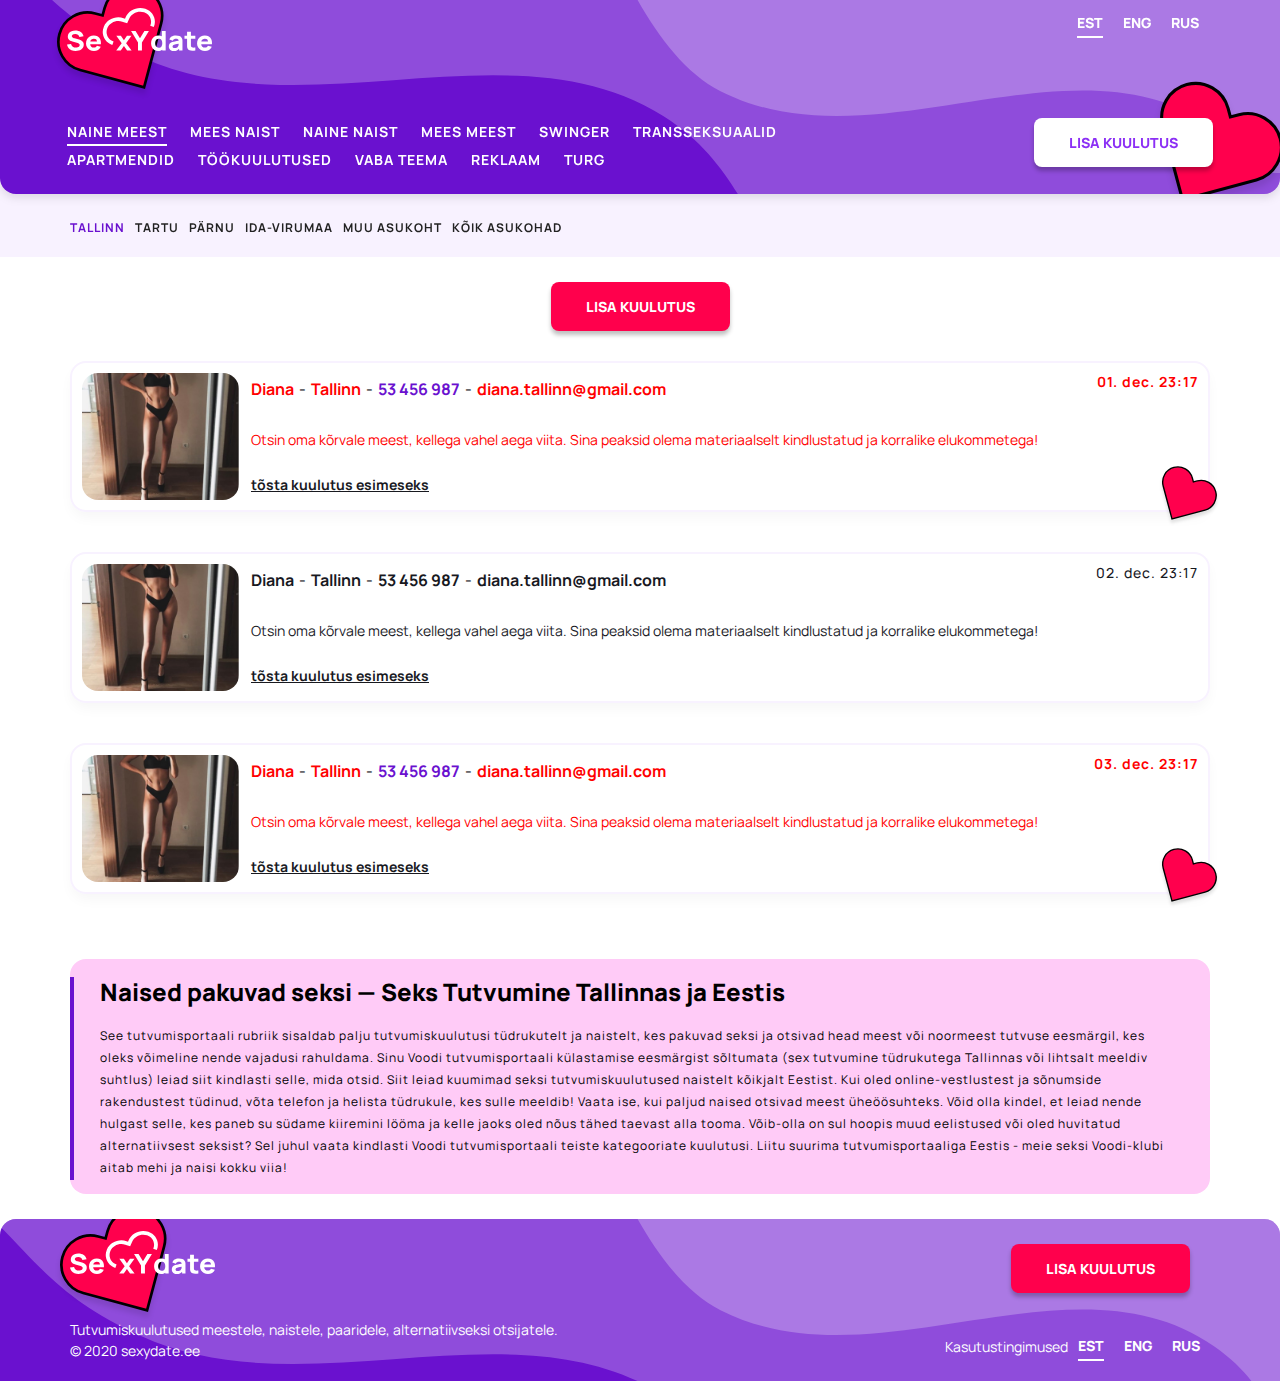
<file: preview/index.html>
<!doctype html>
<html lang="en">
<head>
	<meta charset="UTF-8">
<title>title</title>
<meta name="robots" content="noindex, nofollow">
<meta name="viewport" content="width=device-width, user-scalable=no, initial-scale=1.0, maximum-scale=1.0, minimum-scale=1.0">
<meta http-equiv="X-UA-Compatible" content="ie=edge">
<!-- Chrome, Firefox OS and Opera -->
<meta name="theme-color" content="#000">
<!-- Windows Phone -->
<meta name="msapplication-navbutton-color" content="#000">
<!-- iOS Safari -->
<meta name="apple-mobile-web-app-status-bar-style" content="#000">

<!-- build:css ../static/css/style.css -->
<link rel="stylesheet" href="../static/css/grid.css">
<link rel="stylesheet" href="../static/css/slick.css">
<link rel="stylesheet" href="../static/css/style.css">
<!-- endbuild -->



<!--<link rel="shortcut icon" href="../static/images/favicon.png"/>-->

</head>
<body>
<!--page-wrapper-->
<div class="page-wrapper">
	<header class="header" id="header">
    <div class="header-top">
        <div class="container">
            <div class="header-logo">
                <a href="index.html">
                    <svg class="icon">
                        <use xlink:href="#ic-logo-text"></use>
                    </svg>
                </a>
            </div>
            <div class="header-lang">
                <ul class="header-lang__list">
                    <li class="header-lang__item">
                        <a href="#" class="header-lang__link active">
                            est
                        </a>
                    </li>
                    <li class="header-lang__item">
                        <a href="#" class="header-lang__link">
                            eng
                        </a>
                    </li>
                    <li class="header-lang__item">
                        <a href="#" class="header-lang__link">
                            rus
                        </a>
                    </li>
                </ul>
            </div>
            <div class="header-nav">
                <ul class="header-nav__list">
                    <li class="header-nav__item">
                        <a href="#" class="header-nav__link active">
                            naine meest
                        </a>
                    </li>
                    <li class="header-nav__item">
                        <a href="#" class="header-nav__link">
                            mees naist
                        </a>
                    </li>
                    <li class="header-nav__item">
                        <a href="#" class="header-nav__link">
                            naine naist
                        </a>
                    </li>
                    <li class="header-nav__item">
                        <a href="#" class="header-nav__link">
                            mees meest
                        </a>
                    </li>
                    <li class="header-nav__item">
                        <a href="#" class="header-nav__link">
                            swinger
                        </a>
                    </li>
                    <li class="header-nav__item">
                        <a href="#" class="header-nav__link">
                            transseksuaalid
                        </a>
                    </li>
                    <li class="header-nav__item">
                        <a href="#" class="header-nav__link">
                            apartmendid
                        </a>
                    </li>
                    <li class="header-nav__item">
                        <a href="#" class="header-nav__link">
                            töökuulutused
                        </a>
                    </li>
                    <li class="header-nav__item">
                        <a href="#" class="header-nav__link">
                            vaba teema
                        </a>
                    </li>
                    <li class="header-nav__item">
                        <a href="#" class="header-nav__link">
                            reklaam
                        </a>
                    </li>
                    <li class="header-nav__item">
                        <a href="#" class="header-nav__link">
                            turg
                        </a>
                    </li>
                </ul>
            </div>
            <div class="header-btn">
                <a href="page-form.html" class="btn btn-white">Lisa kuulutus</a>
            </div>
        </div>
    </div>
    <div class="header-nav__btn">
        <button class="nav-btn" type="button">
            <svg class="icon">
                <use xlink:href="#ic-nav"></use>
            </svg>
            <svg class="icon hidden">
                <use xlink:href="#ic-close"></use>
            </svg>
        </button>
    </div>
</header>
	<!--page-content-->
	<div class="page-content">
        <div class="location-wrap">
            <div class="container">
                <div class="location-list">
                    <div class="slide location-item active">
                        <a href="#" class="location-link">
                            Tallinn
                        </a>
                    </div>
                    <div class="slide location-item">
                        <a href="#" class="location-link">
                            Tartu
                        </a>
                    </div>
                    <div class="slide location-item">
                        <a href="#" class="location-link">
                            Pärnu
                        </a>
                    </div>
                    <div class="slide location-item">
                        <a href="#" class="location-link">
                            Ida-Virumaa
                        </a>
                    </div>
                    <div class="slide location-item">
                        <a href="#" class="location-link">
                            muu asukoht
                        </a>
                    </div>
                    <div class="slide location-item">
                        <a href="#" class="location-link">
                            kõik asukohad
                        </a>
                    </div>
                </div>
            </div>
        </div>
		<div class="models-wrap">
            <div class="container">
                <div class="item-wrap__btn">
                    <a href="page-form.html" class="btn btn-red">Lisa kuulutus</a>
                </div>
                <div class="item-models item-special">
                    <div class="item-models__media">
                        <a href="#" class="btn-popup-info" data-popup="image-special">
                            <img src="../static/images/general/model-1.jpg" alt="model-1">
                        </a>
                    </div>
                    <div class="item-models__description">
                        <div class="item-models__info">
                            <ul>
                                <li>
                                    <a href="page-model.html" class="info-name">Diana</a>
                                </li>
                                <li>
                                    <a href="#" class="info-location">Tallinn</a>
                                </li>
                                <li>
                                    <a href="tel:53456987" class="info-phone">53 456 987</a>
                                </li>
                                <li>
                                    <a href="mailto:diana.tallinn@gmail.com" class="info-email">diana.tallinn@gmail.com</a>
                                </li>
                            </ul>
                            <span class="item-models__date">
                                01. dec. 23:17
                            </span>
                        </div>
                        <div class="item-models__media">
                            <a href="#" class="btn-popup-info" data-popup="image-special">
                                <img src="../static/images/general/model-1.jpg" alt="model-1">
                            </a>
                        </div>
                        <div class="item-models__text">
                            <a href="page-model.html">
                                Otsin oma kõrvale meest, kellega vahel aega viita. Sina peaksid olema materiaalselt kindlustatud ja korralike elukommetega!
                            </a>
                        </div>
                        <div class="item-models__link">
                            <a href="#" class="btn-popup" data-popup="payment-popup">
                                tõsta kuulutus esimeseks
                            </a>
                        </div>
                    </div>
                </div>
                <div class="item-models">
                    <div class="item-models__media">
                        <a href="#" class="btn-popup-info" data-popup="image-special">

                        <img src="../static/images/general/model-1.jpg" alt="model-1">
                        </a>
                    </div>
                    <div class="item-models__description">
                        <div class="item-models__info">
                            <ul>
                                <li>
                                    <a href="page-model.html" class="info-name">Diana</a>
                                </li>
                                <li>
                                    <a href="#" class="info-location">Tallinn</a>
                                </li>
                                <li>
                                    <a href="tel:53456987" class="info-phone">53 456 987</a>
                                </li>
                                <li>
                                    <a href="mailto:diana.tallinn@gmail.com" class="info-email">diana.tallinn@gmail.com</a>
                                </li>
                            </ul>
                            <span class="item-models__date">
                                02. dec. 23:17
                            </span>
                        </div>
                        <div class="item-models__media">
                            <a href="#" class="btn-popup-info" data-popup="image-special">
                                <img src="../static/images/general/model-1.jpg" alt="model-1">
                            </a>
                        </div>
                        <div class="item-models__text">
                            <a href="page-model.html">
                                Otsin oma kõrvale meest, kellega vahel aega viita. Sina peaksid olema materiaalselt kindlustatud ja korralike elukommetega!
                            </a>
                        </div>
                        <div class="item-models__link">
                            <a href="#" class="btn-popup" data-popup="payment-popup">
                                tõsta kuulutus esimeseks
                            </a>
                        </div>
                    </div>
                </div>
                <div class="item-models item-special">
                    <div class="item-models__media">
                        <img src="../static/images/general/model-1.jpg" alt="model-1">
                    </div>
                    <div class="item-models__description">
                        <div class="item-models__info">
                            <ul>
                                <li>
                                    <a href="page-model.html" class="info-name">Diana</a>
                                </li>
                                <li>
                                    <a href="#" class="info-location">Tallinn</a>
                                </li>
                                <li>
                                    <a href="tel:53456987" class="info-phone">53 456 987</a>
                                </li>
                                <li>
                                    <a href="mailto:diana.tallinn@gmail.com" class="info-email">diana.tallinn@gmail.com</a>
                                </li>
                            </ul>
                            <span class="item-models__date">
                                03. dec. 23:17
                            </span>
                        </div>
                        <div class="item-models__media">
                            <img src="../static/images/general/model-1.jpg" alt="model-1">
                        </div>
                        <div class="item-models__text">
                            <a href="page-model.html">
                                Otsin oma kõrvale meest, kellega vahel aega viita. Sina peaksid olema materiaalselt kindlustatud ja korralike elukommetega!
                            </a>
                        </div>
                        <div class="item-models__link">
                            <a href="#" class="btn-popup" data-popup="payment-popup">
                                tõsta kuulutus esimeseks
                            </a>
                        </div>
                    </div>
                </div>
            </div>
		</div>
        <div class="seo-text">
            <div class="container">
                <div class="seo-text-wrap">
                    <h1>
                        Naised pakuvad seksi — Seks Tutvumine Tallinnas ja Eestis
                    </h1>
                    <p>
                        See tutvumisportaali rubriik sisaldab palju tutvumiskuulutusi tüdrukutelt ja naistelt, kes pakuvad seksi ja otsivad head meest või noormeest tutvuse eesmärgil, kes oleks võimeline nende vajadusi rahuldama. Sinu Voodi tutvumisportaali külastamise eesmärgist sõltumata (sex tutvumine tüdrukutega Tallinnas või lihtsalt meeldiv suhtlus) leiad siit kindlasti selle, mida otsid. Siit leiad kuumimad seksi tutvumiskuulutused naistelt kõikjalt Eestist. Kui oled online-vestlustest ja sõnumside rakendustest tüdinud, võta telefon ja helista tüdrukule, kes sulle meeldib! Vaata ise, kui paljud naised otsivad meest üheöösuhteks. Võid olla kindel, et leiad nende hulgast selle, kes paneb su südame kiiremini lööma ja kelle jaoks oled nõus tähed taevast alla tooma. Võib-olla on sul hoopis muud eelistused või oled huvitatud alternatiivsest seksist? Sel juhul vaata kindlasti Voodi tutvumisportaali teiste kategooriate kuulutusi. Liitu suurima tutvumisportaaliga Eestis - meie seksi Voodi-klubi aitab mehi ja naisi kokku viia!
                    </p>
                </div>
            </div>
        </div>
	</div>
	<!--page-content-->
	<footer class="footer" id="footer">
    <div class="container">
        <div class="footer-logo">
            <a href="#">
                <svg class="icon">
                    <use xlink:href="#ic-logo-text"></use>
                </svg>
            </a>
        </div>
        <div class="footer-btn">
            <a href="page-form.html" class="btn btn-red">Lisa kuulutus</a>
        </div>
        <div class="footer-info">
            <div class="info-text">
                <p>
                    Tutvumiskuulutused meestele, naistele, paaridele, alternatiivseksi otsijatele.
                </p>
                <div class="copy-text">
                    © 2020 sexydate.ee
                </div>
            </div>
            <div class="footer-lang">
                <span class="footer-lang__title">Kasutustingimused</span>
                <ul class="header-lang__list">
                    <li class="header-lang__item">
                        <a href="#" class="header-lang__link active">
                            est
                        </a>
                    </li>
                    <li class="header-lang__item">
                        <a href="#" class="header-lang__link">
                            eng
                        </a>
                    </li>
                    <li class="header-lang__item">
                        <a href="#" class="header-lang__link">
                            rus
                        </a>
                    </li>
                </ul>
            </div>
        </div>
    </div>
</footer>
<div class="popup payment-popup" data-popup="payment-popup">
    <div class="popup-centered">
        <button class="popup-close">
            <svg class="icon">
                <use xlink:href="#ic-close"></use>
            </svg>
        </button>
        <div class="popup-title">
            Uuendamiseks saada SMS
        </div>
        <div class="popup-info">
            <span>
                Numbrile
            </span>
            <div class="popup-number">
                13036
            </div>
            <span>
                Sisuga
            </span>
            <button type="button" class="btn btn-green">
                VUP 462486
            </button>
            <span>
                SMS hind numbrile 13035 on 0,95 eurot
            </span>
            <span class="red-text">
                ja sinu kuulutus tõstetakse esimeseks!
            </span>
        </div>
        <div class="popup-payment">
            <span>
                Või tasu Paypaliga
            </span>
            <a href="#">
                <img src="../static/images/svg/paypal-button.svg" alt="paypal-button">
            </a>
            <span>
                Paypaliga makstes
                <strong>0,8 eurot</strong>
            </span>
            <hr>
            <span class="popup-payment__text">
                SMS-i sisus on kasutusel AINULT
                ladina tähestiku tähed A kuni Z, 0-9.
                SMS-i sisus ei ole suurtel ja väikestel tähtedel vahet.
                Teenus töötab ainult Eesti GSM-operaatoritega.
            </span>
        </div>
    </div>
    <div class="popup-overlay"></div>
</div>
<div class="popup" data-popup="image-special">
    <div class="popup-centered">
        <button class="popup-close">
            <svg class="icon">
                <use xlink:href="#ic-close"></use>
            </svg>
        </button>
        <div class="popup-image__info"></div>
        <div class="popup-image__slider">
            <div class="slide">
                <img src="../static/images/general/model-slider-1.jpg" alt="">
            </div>
            <div class="slide">
                <img src="../static/images/general/model-2.jpg" alt="">
            </div>
        </div>
        <div class="popup-image__text"></div>
    </div>
    <div class="popup-overlay"></div>
</div>

</div>
<!--end-page-wrapper-->
<div class="hidden">
    <?xml version="1.0" encoding="utf-8"?><svg xmlns="http://www.w3.org/2000/svg" xmlns:xlink="http://www.w3.org/1999/xlink"><symbol viewBox="0 0 720 198" id="header-bg-1" xmlns="http://www.w3.org/2000/svg"><path opacity=".25" d="M659.189 161.524C545.433 82.41 388.663 195.29 264.421 132.681c-64.644-32.576-98.485-148.023-117.313-182.14-10.317-18.696-26.07-35.521-51.657-48.607C69.864-111.153 0-105.277 0-105.277V-187h1337v510.234h-299.18s-209.799 6.543-278.076-40.328c-59.588-40.905-42.322-80.883-100.555-121.382z"/></symbol><symbol viewBox="0 0 1275 384" id="header-bg-2" xmlns="http://www.w3.org/2000/svg"><path opacity=".25" d="M723.284 187.316c-124.817-79.082-296.83 13.33-433.153-49.254-70.929-32.562-85.313-61.946-136.212-110.52-32.646-31.157-35.758-36.58-66.744-58.865C56.19-53.607 0-79.376 0-79.376v-81.689h1467V383.13h-350.06s-186.976 2.569-276.514-64.871c-54.458-41.018-53.247-90.461-117.142-130.943z"/></symbol><symbol viewBox="0 0 19 13" id="ic-arrow" xmlns="http://www.w3.org/2000/svg"><path d="M12.107 2.31a.792.792 0 011.12-1.12l4.75 4.75c.309.31.309.81 0 1.12l-4.75 4.75a.792.792 0 11-1.12-1.12l3.399-3.398H1.592a.796.796 0 01-.8-.792c0-.437.358-.792.8-.792h13.914L12.107 2.31z"/></symbol><symbol viewBox="0 0 16 28" id="ic-chevron" xmlns="http://www.w3.org/2000/svg"><path fill-rule="evenodd" clip-rule="evenodd" d="M1.17.858a1.907 1.907 0 000 2.697l10.096 10.097L1.17 23.747a1.907 1.907 0 102.698 2.698L15.313 15a1.907 1.907 0 000-2.697L3.868.858a1.907 1.907 0 00-2.698 0z"/></symbol><symbol viewBox="0 0 32 32" id="ic-close" xmlns="http://www.w3.org/2000/svg"><path d="M3 29.163L29.163 3M2.121 3l26.163 26.163"/></symbol><symbol viewBox="0 0 28 16" id="ic-down" xmlns="http://www.w3.org/2000/svg"><g clip-path="url(#fclip0)"><path fill-rule="evenodd" clip-rule="evenodd" d="M27.142 1.17a1.907 1.907 0 00-2.697 0L14.348 11.266 4.252 1.17a1.907 1.907 0 10-2.697 2.698L13 15.313a1.907 1.907 0 002.697 0L27.142 3.868a1.907 1.907 0 000-2.698z"/></g><defs><clipPath id="fclip0"><path transform="rotate(90 14 14)" d="M0 0h16v28H0z"/></clipPath></defs></symbol><symbol viewBox="0 0 120 116" id="ic-heart" xmlns="http://www.w3.org/2000/svg"><g filter="url(#gfilter0_d)" clip-rule="evenodd"><path fill-rule="evenodd" d="M44.604 10.772c11.689-3.146 23.694 3.785 26.814 15.481l1.472 5.516 5.513-1.483c11.69-3.146 23.694 3.785 26.814 15.48 3.121 11.697-3.826 23.728-15.514 26.874L41.86 85.515l-12.77-47.87c-3.121-11.696 3.825-23.728 15.514-26.873z"/><path d="M44.604 10.772c11.689-3.146 23.694 3.785 26.814 15.481l1.472 5.516 5.513-1.483c11.69-3.146 23.694 3.785 26.814 15.48 3.121 11.697-3.826 23.728-15.514 26.874L41.86 85.515l-12.77-47.87c-3.121-11.696 3.825-23.728 15.514-26.873z"/></g><defs><filter id="gfilter0_d" x=".426" y=".634" width="118.924" height="115.311" filterUnits="userSpaceOnUse" color-interpolation-filters="sRGB"><feFlood flood-opacity="0" result="BackgroundImageFix"/><feColorMatrix in="SourceAlpha" values="0 0 0 0 0 0 0 0 0 0 0 0 0 0 0 0 0 0 127 0"/><feOffset dy="4"/><feGaussianBlur stdDeviation="2"/><feColorMatrix values="0 0 0 0 0 0 0 0 0 0 0 0 0 0 0 0 0 0 0.1 0"/><feBlend in2="BackgroundImageFix" result="effect1_dropShadow"/><feBlend in="SourceGraphic" in2="effect1_dropShadow" result="shape"/></filter></defs></symbol><symbol viewBox="0 0 145 43" id="ic-logo-text" xmlns="http://www.w3.org/2000/svg"><path d="M8.56 43c1.038 0 2.044-.127 3.018-.382a8.76 8.76 0 002.635-1.145 5.863 5.863 0 001.842-1.949c.463-.79.695-1.713.695-2.767 0-.99-.194-1.808-.581-2.453a4.617 4.617 0 00-1.46-1.554 7.58 7.58 0 00-1.842-.927 21.138 21.138 0 00-1.757-.545l-3.543-.927c-.434-.11-.86-.245-1.275-.409a3.118 3.118 0 01-1.035-.64c-.274-.273-.41-.623-.41-1.05 0-.464.165-.863.495-1.2.34-.336.775-.59 1.304-.763a4.863 4.863 0 011.715-.245c.926.027 1.776.29 2.55.79.775.5 1.276 1.227 1.503 2.181l4.166-.681c-.491-1.845-1.446-3.258-2.863-4.24-1.417-.98-3.183-1.485-5.3-1.513-1.398-.009-2.673.2-3.826.628-1.152.427-2.073 1.076-2.763 1.949-.69.872-1.034 1.967-1.034 3.285 0 .936.16 1.712.481 2.33.331.61.742 1.1 1.233 1.473a6.19 6.19 0 001.516.858c.53.2.992.355 1.39.464l5.3 1.5c.793.226 1.322.513 1.586.858.265.336.397.704.397 1.104 0 .545-.194 1.004-.581 1.377-.378.372-.864.654-1.46.845a6.02 6.02 0 01-1.842.286c-1.133 0-2.144-.305-3.032-.913-.888-.61-1.474-1.477-1.758-2.604L0 36.594c.208 1.326.7 2.471 1.474 3.435.784.954 1.78 1.69 2.99 2.208 1.218.509 2.584.763 4.095.763zm18.418 0c1.474 0 2.83-.373 4.067-1.118a6.58 6.58 0 002.735-3.135l-3.854-1.063c-.586 1.236-1.644 1.854-3.175 1.854-1.048 0-1.875-.282-2.48-.845-.595-.564-.963-1.372-1.105-2.426h10.742c.16-1.782-.029-3.33-.567-4.649-.539-1.317-1.37-2.34-2.494-3.066-1.125-.727-2.49-1.09-4.096-1.09-1.511 0-2.848.33-4.01.994a7.02 7.02 0 00-2.735 2.767c-.661 1.19-.992 2.59-.992 4.198 0 1.473.336 2.781 1.006 3.926a7.306 7.306 0 002.806 2.685c1.2.645 2.584.968 4.152.968zm-.056-12.322c.925 0 1.634.223 2.125.668.5.445.822 1.168.964 2.167h-6.746c.407-1.89 1.625-2.835 3.657-2.835zM49.22 42.591h4.534l3.174-4.525 3.146 4.525h4.535l-5.498-7.442 5.356-7.279h-4.534l-3.005 4.362-3.06-4.362h-4.535l5.357 7.279-5.47 7.442zm21.8 0h3.911v-7.987l6.972-11.64h-4.506l-4.422 7.387-4.42-7.388h-4.507l6.972 11.64v7.988z"/><path fill-rule="evenodd" clip-rule="evenodd" d="M36.843 18.64c3.136-7.325 11.934-11.099 19.694-8.448l1.49.51.602-1.407C61.765 1.97 70.563-1.803 78.323.847c7.83 2.675 11.629 10.87 8.465 18.26l-3.54-1.402c2.331-5.444-.438-11.418-6.206-13.388-5.837-1.994-12.515.87-14.874 6.38l-1.989 4.646-4.923-1.682c-5.837-1.994-12.515.87-14.874 6.38-2.33 5.444.44 11.418 6.207 13.388l-1.281 3.469c-7.83-2.675-11.629-10.87-8.465-18.259z"/><path d="M91.136 43c.841 0 1.607-.109 2.296-.327a6.198 6.198 0 001.842-.927v.845h3.401V22.963h-3.882v5.398a5.853 5.853 0 00-1.588-.668 7.204 7.204 0 00-1.87-.232c-1.464 0-2.74.337-3.826 1.009-1.087.672-1.932 1.595-2.537 2.767-.595 1.163-.892 2.494-.892 3.994 0 1.472.292 2.794.878 3.966.595 1.172 1.422 2.1 2.48 2.78 1.058.682 2.29 1.023 3.698 1.023zm.624-3.299c-.831 0-1.511-.2-2.04-.6-.53-.4-.922-.935-1.177-1.608-.255-.681-.382-1.436-.382-2.262 0-.818.132-1.563.396-2.236.265-.681.671-1.222 1.22-1.622.556-.409 1.265-.613 2.125-.613 1.209 0 2.073.413 2.593 1.24.52.818.78 1.895.78 3.23 0 1.336-.265 2.418-.794 3.245-.52.817-1.427 1.226-2.721 1.226zM106.894 43c1.181 0 2.173-.173 2.976-.518.813-.354 1.559-.918 2.239-1.69v1.8h3.373v-8.997c0-.672-.029-1.281-.085-1.826a4.27 4.27 0 00-.539-1.636 4.436 4.436 0 00-2.38-2.072c-1.049-.4-2.249-.6-3.6-.6-1.842 0-3.297.382-4.364 1.145-1.068.763-1.795 1.754-2.183 2.972l3.486 1.063c.246-.673.676-1.14 1.29-1.404s1.204-.395 1.771-.395c.907 0 1.583.163 2.027.49.444.318.703.823.779 1.513-1.436.2-2.702.396-3.798.586-1.096.182-2.012.4-2.749.655-1.228.436-2.092 1.031-2.593 1.785-.501.745-.751 1.631-.751 2.658 0 .818.194 1.568.581 2.25.397.672.973 1.212 1.729 1.621.765.4 1.695.6 2.791.6zm.822-2.917c-.661 0-1.185-.14-1.573-.422-.387-.291-.581-.687-.581-1.186 0-.373.123-.69.369-.955.245-.272.652-.517 1.218-.736.435-.154.969-.295 1.602-.422.642-.136 1.61-.309 2.905-.518-.01.354-.038.745-.085 1.172a3.248 3.248 0 01-.312 1.104c-.104.21-.302.468-.595.777-.284.31-.671.586-1.162.832-.482.236-1.077.354-1.786.354zm20.633 2.508v-3.08c-.907.118-1.734.154-2.48.109-.746-.046-1.289-.328-1.63-.845-.179-.273-.278-.636-.297-1.09-.01-.464-.014-.982-.014-1.555v-5.397h4.421V27.87h-4.421v-4.089h-3.855v4.09h-2.607v2.862h2.607v5.615c0 .882.01 1.672.029 2.372.019.69.217 1.372.595 2.045.415.718 1.02 1.24 1.814 1.567.803.318 1.71.486 2.72.504 1.021.028 2.06-.054 3.118-.245zm9.666.409c1.474 0 2.83-.373 4.067-1.118a6.58 6.58 0 002.735-3.135l-3.854-1.063c-.586 1.236-1.644 1.854-3.175 1.854-1.048 0-1.875-.282-2.479-.845-.596-.564-.964-1.372-1.106-2.426h10.742c.16-1.782-.029-3.33-.567-4.649-.539-1.317-1.37-2.34-2.494-3.066-1.124-.727-2.49-1.09-4.096-1.09-1.511 0-2.848.33-4.01.994a7.018 7.018 0 00-2.735 2.767c-.661 1.19-.992 2.59-.992 4.198 0 1.473.336 2.781 1.006 3.926a7.314 7.314 0 002.806 2.685c1.2.645 2.584.968 4.152.968zm-.057-12.322c.926 0 1.635.223 2.126.668.501.445.822 1.168.964 2.167h-6.746c.407-1.89 1.625-2.835 3.656-2.835z"/></symbol><symbol viewBox="0 0 42 25" id="ic-nav" xmlns="http://www.w3.org/2000/svg"><path d="M1.5 12.5h38.049M1.5 23.5h38.049M1.5 1.5h38.049"/></symbol><symbol viewBox="0 0 63 51" id="ic-photo" xmlns="http://www.w3.org/2000/svg"><path d="M31.5 19.2a9.45 9.45 0 00-9.45 9.45 9.45 9.45 0 109.45-9.45zm25.2-9.45h-7.56c-1.04 0-2.16-.806-2.488-1.793l-1.954-5.865C44.368 1.106 43.249.3 42.21.3H20.79c-1.04 0-2.16.806-2.488 1.793l-1.954 5.865c-.33.986-1.448 1.792-2.488 1.792H6.3c-3.465 0-6.3 2.835-6.3 6.3V44.4c0 3.465 2.835 6.3 6.3 6.3h50.4c3.465 0 6.3-2.835 6.3-6.3V16.05c0-3.465-2.835-6.3-6.3-6.3zM31.5 44.4c-8.698 0-15.75-7.051-15.75-15.75 0-8.698 7.052-15.75 15.75-15.75 8.697 0 15.75 7.052 15.75 15.75 0 8.699-7.053 15.75-15.75 15.75zm22.995-23.944a2.205 2.205 0 110-4.41 2.205 2.205 0 010 4.41z"/></symbol><symbol viewBox="0 0 26 26" id="ic-plus" xmlns="http://www.w3.org/2000/svg"><path d="M2 12.634h22M13.006 2v22"/></symbol><symbol viewBox="0 0 165 31" id="line-indicator" xmlns="http://www.w3.org/2000/svg"><path d="M1 25.243s48.764 7.649 84.025 1.431c35.261-6.217 78.468-25.083 78.468-25.083"/></symbol><symbol viewBox="0 0 195 47" id="paypal-button" xmlns="http://www.w3.org/2000/svg"><g filter="url(#mfilter0_d)"><rect x="4" width="187" height="39" rx="19.5"/><path d="M55.086 25H52.18v-7.71l-2.117 4.976H48.07l-2.117-4.977V25h-2.75V13.367h3.367l2.578 5.742 2.57-5.742h3.368V25zm8.094-2.29v-1.827a46.12 46.12 0 00-1.125.125 3.679 3.679 0 00-.844.195 1.2 1.2 0 00-.563.383c-.13.167-.195.39-.195.672 0 .411.11.695.328.851.224.151.552.227.985.227.24 0 .484-.055.734-.164.25-.11.477-.263.68-.461zm0 1.36l-.508.422c-.146.125-.344.25-.594.375-.245.12-.484.211-.719.274-.229.062-.552.093-.968.093-.776 0-1.422-.26-1.938-.78-.51-.522-.766-1.178-.766-1.97 0-.65.13-1.177.391-1.578.26-.4.636-.718 1.125-.953.495-.24 1.086-.406 1.774-.5a32.07 32.07 0 012.218-.219v-.047c0-.484-.18-.817-.539-1-.354-.187-.888-.28-1.601-.28-.323 0-.7.06-1.133.179a8.505 8.505 0 00-1.266.445h-.234v-2.117c.27-.078.708-.17 1.312-.273.605-.11 1.214-.164 1.828-.164 1.51 0 2.61.252 3.297.757.693.5 1.04 1.266 1.04 2.297V25h-2.72v-.93zm14.523.93h-3.25l-2.375-3.82-.422.57V25h-2.734V12.844h2.734v6.812l2.594-3.43h3.227l-3.07 3.782L77.702 25zm4.531.242a7.79 7.79 0 01-1.836-.21c-.572-.141-1.046-.305-1.421-.493v-2.312h.226c.13.099.279.208.445.328.167.12.399.244.696.375a5.5 5.5 0 00.86.312c.322.084.671.125 1.046.125.385 0 .724-.06 1.016-.18.296-.12.445-.31.445-.57 0-.203-.068-.357-.203-.46-.136-.105-.399-.204-.79-.298a12.492 12.492 0 00-.788-.164 7.666 7.666 0 01-.844-.21c-.688-.214-1.206-.53-1.555-.946-.344-.422-.515-.974-.515-1.656 0-.39.088-.758.265-1.102a2.85 2.85 0 01.797-.93c.35-.265.779-.476 1.29-.632a5.999 5.999 0 011.741-.235c.615 0 1.18.063 1.696.188.515.12.95.265 1.304.437v2.22h-.218a4.523 4.523 0 00-.446-.29 5.58 5.58 0 00-.593-.32 4.204 4.204 0 00-.774-.258 3.692 3.692 0 00-.867-.102c-.396 0-.732.068-1.008.203-.27.136-.406.316-.406.54 0 .197.068.354.203.468.135.115.43.227.883.336.234.058.502.115.805.172.307.052.601.125.882.219.63.203 1.107.502 1.43.898.328.39.492.912.492 1.563 0 .411-.096.805-.289 1.18-.193.37-.466.682-.82.937-.375.276-.818.49-1.328.64-.506.152-1.112.227-1.82.227zm11.399-2.531v-1.828c-.464.047-.839.088-1.125.125a3.678 3.678 0 00-.844.195c-.24.084-.427.211-.562.383-.13.167-.196.39-.196.672 0 .411.11.695.328.851.224.151.553.227.985.227.24 0 .484-.055.734-.164.25-.11.477-.263.68-.461zm0 1.36l-.508.421a2.94 2.94 0 01-.594.375c-.245.12-.484.211-.719.274-.229.062-.552.093-.968.093-.776 0-1.422-.26-1.938-.78-.51-.522-.765-1.178-.765-1.97 0-.65.13-1.177.39-1.578.26-.4.636-.718 1.125-.953.495-.24 1.086-.406 1.774-.5a32.076 32.076 0 012.218-.219v-.047c0-.484-.18-.817-.539-1-.354-.187-.888-.28-1.601-.28-.323 0-.7.06-1.133.179a8.5 8.5 0 00-1.266.445h-.234v-2.117c.27-.078.708-.17 1.313-.273a10.24 10.24 0 011.828-.164c1.51 0 2.609.252 3.296.757.693.5 1.04 1.266 1.04 2.297V25h-2.72v-.93z"/><g clip-path="url(#mclip0)"><path d="M113.285 14h-3.43c-.22 0-.44.177-.484.399l-1.364 8.856c-.044.177.089.31.264.31h1.628c.219 0 .44-.177.483-.399l.353-2.39a.48.48 0 01.483-.4h1.1c2.243 0 3.563-1.106 3.914-3.277.132-.93 0-1.683-.44-2.214-.483-.575-1.362-.885-2.507-.885zm.396 3.233c-.175 1.24-1.143 1.24-2.022 1.24h-.528l.352-2.303c0-.133.132-.221.264-.221h.22c.615 0 1.187 0 1.495.354.219.177.308.487.219.93zm9.81-.044h-1.628c-.132 0-.263.088-.263.22l-.089.444-.132-.177c-.352-.531-1.143-.709-1.935-.709-1.804 0-3.343 1.374-3.651 3.322-.175.974.044 1.904.616 2.524.483.575 1.231.84 2.067.84 1.451 0 2.287-.929 2.287-.929l-.088.443c-.044.177.088.354.264.354h1.495c.22 0 .44-.176.484-.398l.879-5.669c.045-.089-.13-.265-.306-.265zm-2.243 3.188c-.176.93-.88 1.595-1.848 1.595-.483 0-.835-.134-1.099-.444s-.352-.708-.264-1.15a1.855 1.855 0 011.848-1.595c.483 0 .835.177 1.099.443.22.31.308.708.264 1.151zm10.995-3.188h-1.628a.464.464 0 00-.396.22l-2.286 3.366-.968-3.233c-.044-.22-.264-.354-.44-.354h-1.628a.287.287 0 00-.264.399l1.804 5.358-1.715 2.391c-.133.177 0 .444.219.444h1.628a.464.464 0 00.396-.222l5.498-7.97c.132-.134 0-.4-.22-.4zM137.697 14h-3.43a.515.515 0 00-.484.399l-1.364 8.813c-.044.176.089.31.264.31h1.759c.176 0 .308-.134.308-.266l.396-2.524a.48.48 0 01.484-.399h1.099c2.243 0 3.563-1.107 3.914-3.277.132-.93 0-1.684-.44-2.215-.527-.531-1.362-.841-2.506-.841zm.396 3.233c-.176 1.24-1.144 1.24-2.023 1.24h-.528l.352-2.303c0-.133.132-.221.264-.221h.22c.615 0 1.187 0 1.495.354.22.177.264.487.22.93zm9.808-.044h-1.627c-.133 0-.264.088-.264.22l-.088.444-.133-.177c-.352-.531-1.143-.709-1.935-.709-1.803 0-3.343 1.374-3.65 3.322-.176.974.044 1.904.615 2.524.484.575 1.232.84 2.067.84 1.451 0 2.288-.929 2.288-.929l-.089.443c-.044.177.089.354.264.354h1.495c.22 0 .441-.176.484-.398l.879-5.669c.002-.089-.13-.265-.306-.265zm-2.287 3.188c-.176.93-.88 1.595-1.847 1.595-.484 0-.836-.134-1.1-.444-.263-.31-.352-.708-.263-1.15a1.854 1.854 0 011.847-1.595c.483 0 .835.177 1.099.443.264.31.352.708.264 1.151zm4.223-6.156l-1.407 8.99c-.044.177.088.31.263.31h1.408c.219 0 .44-.177.483-.399l1.408-8.812c.044-.177-.088-.31-.264-.31h-1.583c-.177 0-.264.089-.308.221z"/></g></g><defs><clipPath id="mclip0"><path transform="translate(108 14)" d="M0 0h44v11.78H0z"/></clipPath><filter id="mfilter0_d" x="0" y="0" width="195" height="47" filterUnits="userSpaceOnUse" color-interpolation-filters="sRGB"><feFlood flood-opacity="0" result="BackgroundImageFix"/><feColorMatrix in="SourceAlpha" values="0 0 0 0 0 0 0 0 0 0 0 0 0 0 0 0 0 0 127 0"/><feOffset dy="4"/><feGaussianBlur stdDeviation="2"/><feColorMatrix values="0 0 0 0 0 0 0 0 0 0 0 0 0 0 0 0 0 0 0.05 0"/><feBlend in2="BackgroundImageFix" result="effect1_dropShadow"/><feBlend in="SourceGraphic" in2="effect1_dropShadow" result="shape"/></filter></defs></symbol></svg>
</div>
<!-- build:js  ../static/js/lib.js -->
<script type="text/javascript" src="../static/js/jquery.min.js"></script>
<script type="text/javascript" src="../static/js/slick.min.js"></script>
<!-- endbuild -->
<script  type="text/javascript" src="../static/js/common.js"></script>




</body>
</html>
</file>
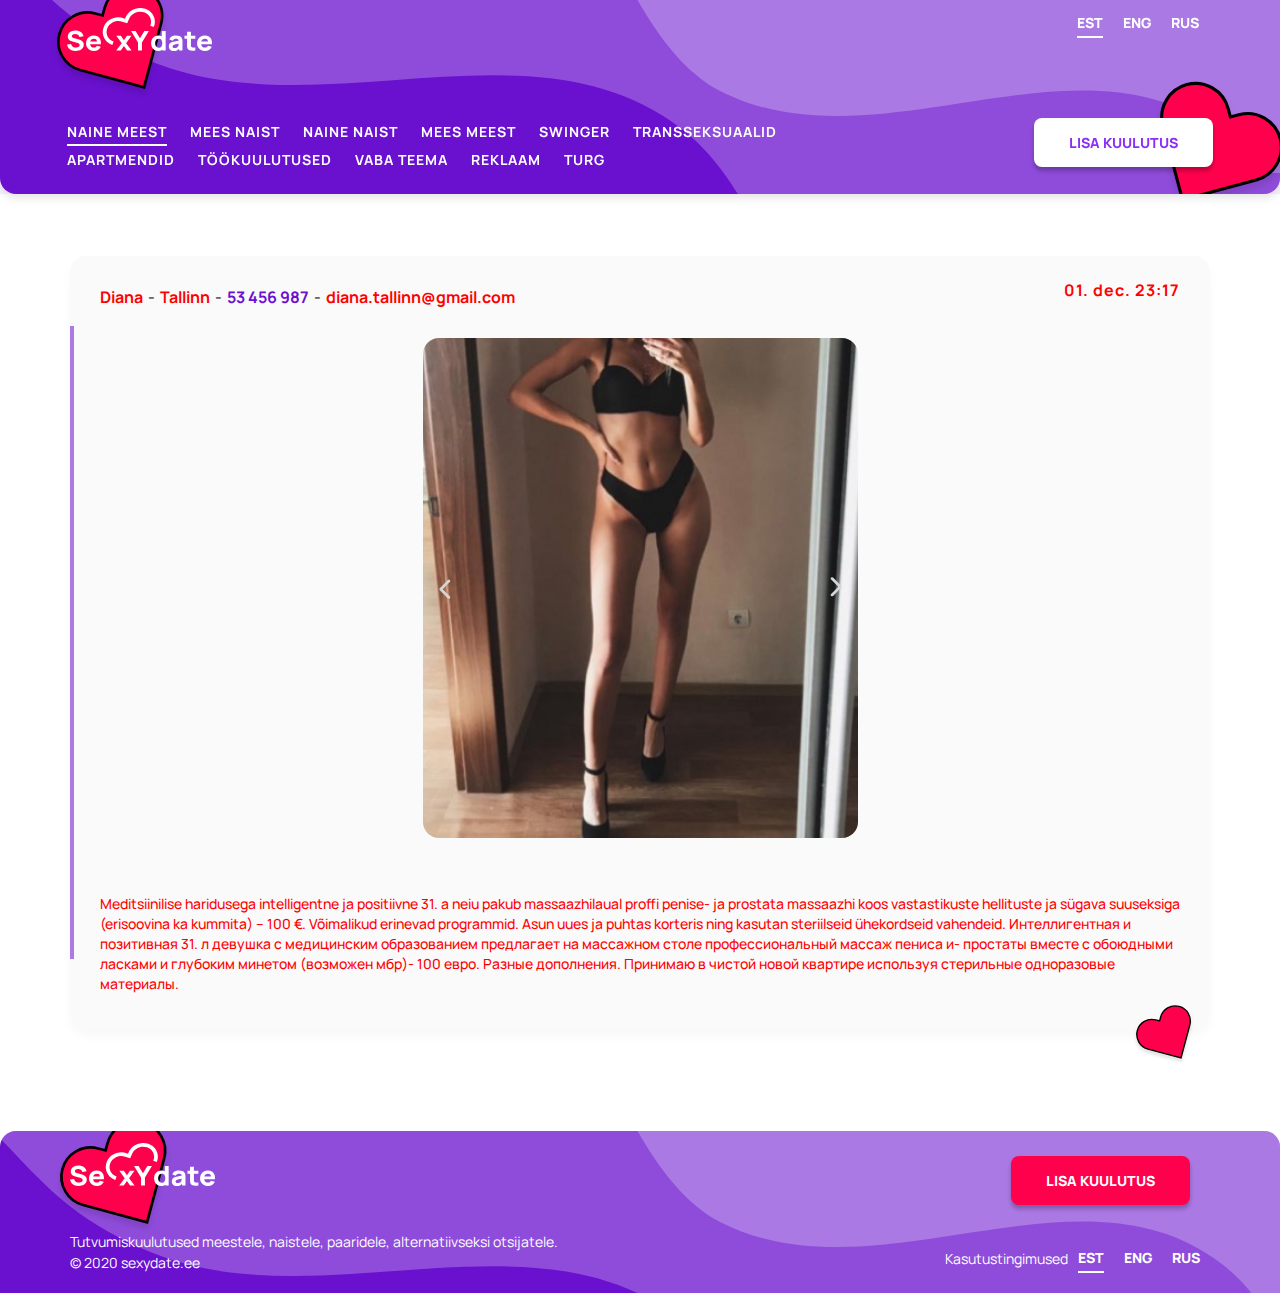
<file: preview/page-model.html>
<!doctype html>
<html lang="en" xmlns="http://www.w3.org/1999/html">
<head>
	<meta charset="UTF-8">
<title>title</title>
<meta name="robots" content="noindex, nofollow">
<meta name="viewport" content="width=device-width, user-scalable=no, initial-scale=1.0, maximum-scale=1.0, minimum-scale=1.0">
<meta http-equiv="X-UA-Compatible" content="ie=edge">
<!-- Chrome, Firefox OS and Opera -->
<meta name="theme-color" content="#000">
<!-- Windows Phone -->
<meta name="msapplication-navbutton-color" content="#000">
<!-- iOS Safari -->
<meta name="apple-mobile-web-app-status-bar-style" content="#000">

<!-- build:css ../static/css/style.css -->
<link rel="stylesheet" href="../static/css/grid.css">
<link rel="stylesheet" href="../static/css/slick.css">
<link rel="stylesheet" href="../static/css/style.css">
<!-- endbuild -->



<!--<link rel="shortcut icon" href="../static/images/favicon.png"/>-->

</head>
<body>
<!--page-wrapper-->
<div class="page-wrapper">
	<header class="header" id="header">
    <div class="header-top">
        <div class="container">
            <div class="header-logo">
                <a href="index.html">
                    <svg class="icon">
                        <use xlink:href="#ic-logo-text"></use>
                    </svg>
                </a>
            </div>
            <div class="header-lang">
                <ul class="header-lang__list">
                    <li class="header-lang__item">
                        <a href="#" class="header-lang__link active">
                            est
                        </a>
                    </li>
                    <li class="header-lang__item">
                        <a href="#" class="header-lang__link">
                            eng
                        </a>
                    </li>
                    <li class="header-lang__item">
                        <a href="#" class="header-lang__link">
                            rus
                        </a>
                    </li>
                </ul>
            </div>
            <div class="header-nav">
                <ul class="header-nav__list">
                    <li class="header-nav__item">
                        <a href="#" class="header-nav__link active">
                            naine meest
                        </a>
                    </li>
                    <li class="header-nav__item">
                        <a href="#" class="header-nav__link">
                            mees naist
                        </a>
                    </li>
                    <li class="header-nav__item">
                        <a href="#" class="header-nav__link">
                            naine naist
                        </a>
                    </li>
                    <li class="header-nav__item">
                        <a href="#" class="header-nav__link">
                            mees meest
                        </a>
                    </li>
                    <li class="header-nav__item">
                        <a href="#" class="header-nav__link">
                            swinger
                        </a>
                    </li>
                    <li class="header-nav__item">
                        <a href="#" class="header-nav__link">
                            transseksuaalid
                        </a>
                    </li>
                    <li class="header-nav__item">
                        <a href="#" class="header-nav__link">
                            apartmendid
                        </a>
                    </li>
                    <li class="header-nav__item">
                        <a href="#" class="header-nav__link">
                            töökuulutused
                        </a>
                    </li>
                    <li class="header-nav__item">
                        <a href="#" class="header-nav__link">
                            vaba teema
                        </a>
                    </li>
                    <li class="header-nav__item">
                        <a href="#" class="header-nav__link">
                            reklaam
                        </a>
                    </li>
                    <li class="header-nav__item">
                        <a href="#" class="header-nav__link">
                            turg
                        </a>
                    </li>
                </ul>
            </div>
            <div class="header-btn">
                <a href="page-form.html" class="btn btn-white">Lisa kuulutus</a>
            </div>
        </div>
    </div>
    <div class="header-nav__btn">
        <button class="nav-btn" type="button">
            <svg class="icon">
                <use xlink:href="#ic-nav"></use>
            </svg>
            <svg class="icon hidden">
                <use xlink:href="#ic-close"></use>
            </svg>
        </button>
    </div>
</header>
	<!--page-content-->
	<div class="page-content page-model">
		<div class="container">
			<div class="item-models item-special">
				<div class="item-models__description">
					<div class="item-models__info">
						<ul>
							<li>
								<a href="#" class="info-name">Diana</a>
							</li>
							<li>
								<a href="#" class="info-location">Tallinn</a>
							</li>
							<li>
								<a href="tel:53456987" class="info-phone">53 456 987</a>
							</li>
							<li>
								<a href="mailto:diana.tallinn@gmail.com" class="info-email">diana.tallinn@gmail.com</a>
							</li>
						</ul>
						<span class="item-models__date">
							01. dec. 23:17
						</span>
					</div>
					<div class="models-slider">
						<div class="slide">
							<img src="../static/images/general/model-slider-1.jpg" alt="">
						</div>
						<div class="slide">
							<img src="../static/images/general/model-2.jpg" alt="">
						</div>
					</div>
					<div class="item-models__text">
						Meditsiinilise haridusega intelligentne ja positiivne 31. a neiu pakub massaazhilaual proffi penise- ja prostata massaazhi koos vastastikuste hellituste ja sügava suuseksiga (erisoovina ka kummita) – 100 €. Võimalikud erinevad programmid. Asun uues ja puhtas korteris ning kasutan steriilseid ühekordseid vahendeid. Интеллигентная и позитивная 31. л девушка с медицинским образованием предлагает на массажном столе профессиональный массаж пениса и- простаты вместе с обоюдными ласками и глубоким минетом (возможен мбр)- 100 евро. Разные дополнения. Принимаю в чистой новой квартире используя стерильные одноразовые материалы.
					</div>
				</div>
			</div>
		</div>
	</div>
	<!--page-content-->
	<footer class="footer" id="footer">
    <div class="container">
        <div class="footer-logo">
            <a href="#">
                <svg class="icon">
                    <use xlink:href="#ic-logo-text"></use>
                </svg>
            </a>
        </div>
        <div class="footer-btn">
            <a href="page-form.html" class="btn btn-red">Lisa kuulutus</a>
        </div>
        <div class="footer-info">
            <div class="info-text">
                <p>
                    Tutvumiskuulutused meestele, naistele, paaridele, alternatiivseksi otsijatele.
                </p>
                <div class="copy-text">
                    © 2020 sexydate.ee
                </div>
            </div>
            <div class="footer-lang">
                <span class="footer-lang__title">Kasutustingimused</span>
                <ul class="header-lang__list">
                    <li class="header-lang__item">
                        <a href="#" class="header-lang__link active">
                            est
                        </a>
                    </li>
                    <li class="header-lang__item">
                        <a href="#" class="header-lang__link">
                            eng
                        </a>
                    </li>
                    <li class="header-lang__item">
                        <a href="#" class="header-lang__link">
                            rus
                        </a>
                    </li>
                </ul>
            </div>
        </div>
    </div>
</footer>
<div class="popup payment-popup" data-popup="payment-popup">
    <div class="popup-centered">
        <button class="popup-close">
            <svg class="icon">
                <use xlink:href="#ic-close"></use>
            </svg>
        </button>
        <div class="popup-title">
            Uuendamiseks saada SMS
        </div>
        <div class="popup-info">
            <span>
                Numbrile
            </span>
            <div class="popup-number">
                13036
            </div>
            <span>
                Sisuga
            </span>
            <button type="button" class="btn btn-green">
                VUP 462486
            </button>
            <span>
                SMS hind numbrile 13035 on 0,95 eurot
            </span>
            <span class="red-text">
                ja sinu kuulutus tõstetakse esimeseks!
            </span>
        </div>
        <div class="popup-payment">
            <span>
                Või tasu Paypaliga
            </span>
            <a href="#">
                <img src="../static/images/svg/paypal-button.svg" alt="paypal-button">
            </a>
            <span>
                Paypaliga makstes
                <strong>0,8 eurot</strong>
            </span>
            <hr>
            <span class="popup-payment__text">
                SMS-i sisus on kasutusel AINULT
                ladina tähestiku tähed A kuni Z, 0-9.
                SMS-i sisus ei ole suurtel ja väikestel tähtedel vahet.
                Teenus töötab ainult Eesti GSM-operaatoritega.
            </span>
        </div>
    </div>
    <div class="popup-overlay"></div>
</div>
<div class="popup" data-popup="image-special">
    <div class="popup-centered">
        <button class="popup-close">
            <svg class="icon">
                <use xlink:href="#ic-close"></use>
            </svg>
        </button>
        <div class="popup-image__info"></div>
        <div class="popup-image__slider">
            <div class="slide">
                <img src="../static/images/general/model-slider-1.jpg" alt="">
            </div>
            <div class="slide">
                <img src="../static/images/general/model-2.jpg" alt="">
            </div>
        </div>
        <div class="popup-image__text"></div>
    </div>
    <div class="popup-overlay"></div>
</div>

</div>
<!--end-page-wrapper-->
<div class="hidden">
    <?xml version="1.0" encoding="utf-8"?><svg xmlns="http://www.w3.org/2000/svg" xmlns:xlink="http://www.w3.org/1999/xlink"><symbol viewBox="0 0 720 198" id="header-bg-1" xmlns="http://www.w3.org/2000/svg"><path opacity=".25" d="M659.189 161.524C545.433 82.41 388.663 195.29 264.421 132.681c-64.644-32.576-98.485-148.023-117.313-182.14-10.317-18.696-26.07-35.521-51.657-48.607C69.864-111.153 0-105.277 0-105.277V-187h1337v510.234h-299.18s-209.799 6.543-278.076-40.328c-59.588-40.905-42.322-80.883-100.555-121.382z"/></symbol><symbol viewBox="0 0 1275 384" id="header-bg-2" xmlns="http://www.w3.org/2000/svg"><path opacity=".25" d="M723.284 187.316c-124.817-79.082-296.83 13.33-433.153-49.254-70.929-32.562-85.313-61.946-136.212-110.52-32.646-31.157-35.758-36.58-66.744-58.865C56.19-53.607 0-79.376 0-79.376v-81.689h1467V383.13h-350.06s-186.976 2.569-276.514-64.871c-54.458-41.018-53.247-90.461-117.142-130.943z"/></symbol><symbol viewBox="0 0 19 13" id="ic-arrow" xmlns="http://www.w3.org/2000/svg"><path d="M12.107 2.31a.792.792 0 011.12-1.12l4.75 4.75c.309.31.309.81 0 1.12l-4.75 4.75a.792.792 0 11-1.12-1.12l3.399-3.398H1.592a.796.796 0 01-.8-.792c0-.437.358-.792.8-.792h13.914L12.107 2.31z"/></symbol><symbol viewBox="0 0 16 28" id="ic-chevron" xmlns="http://www.w3.org/2000/svg"><path fill-rule="evenodd" clip-rule="evenodd" d="M1.17.858a1.907 1.907 0 000 2.697l10.096 10.097L1.17 23.747a1.907 1.907 0 102.698 2.698L15.313 15a1.907 1.907 0 000-2.697L3.868.858a1.907 1.907 0 00-2.698 0z"/></symbol><symbol viewBox="0 0 32 32" id="ic-close" xmlns="http://www.w3.org/2000/svg"><path d="M3 29.163L29.163 3M2.121 3l26.163 26.163"/></symbol><symbol viewBox="0 0 28 16" id="ic-down" xmlns="http://www.w3.org/2000/svg"><g clip-path="url(#fclip0)"><path fill-rule="evenodd" clip-rule="evenodd" d="M27.142 1.17a1.907 1.907 0 00-2.697 0L14.348 11.266 4.252 1.17a1.907 1.907 0 10-2.697 2.698L13 15.313a1.907 1.907 0 002.697 0L27.142 3.868a1.907 1.907 0 000-2.698z"/></g><defs><clipPath id="fclip0"><path transform="rotate(90 14 14)" d="M0 0h16v28H0z"/></clipPath></defs></symbol><symbol viewBox="0 0 120 116" id="ic-heart" xmlns="http://www.w3.org/2000/svg"><g filter="url(#gfilter0_d)" clip-rule="evenodd"><path fill-rule="evenodd" d="M44.604 10.772c11.689-3.146 23.694 3.785 26.814 15.481l1.472 5.516 5.513-1.483c11.69-3.146 23.694 3.785 26.814 15.48 3.121 11.697-3.826 23.728-15.514 26.874L41.86 85.515l-12.77-47.87c-3.121-11.696 3.825-23.728 15.514-26.873z"/><path d="M44.604 10.772c11.689-3.146 23.694 3.785 26.814 15.481l1.472 5.516 5.513-1.483c11.69-3.146 23.694 3.785 26.814 15.48 3.121 11.697-3.826 23.728-15.514 26.874L41.86 85.515l-12.77-47.87c-3.121-11.696 3.825-23.728 15.514-26.873z"/></g><defs><filter id="gfilter0_d" x=".426" y=".634" width="118.924" height="115.311" filterUnits="userSpaceOnUse" color-interpolation-filters="sRGB"><feFlood flood-opacity="0" result="BackgroundImageFix"/><feColorMatrix in="SourceAlpha" values="0 0 0 0 0 0 0 0 0 0 0 0 0 0 0 0 0 0 127 0"/><feOffset dy="4"/><feGaussianBlur stdDeviation="2"/><feColorMatrix values="0 0 0 0 0 0 0 0 0 0 0 0 0 0 0 0 0 0 0.1 0"/><feBlend in2="BackgroundImageFix" result="effect1_dropShadow"/><feBlend in="SourceGraphic" in2="effect1_dropShadow" result="shape"/></filter></defs></symbol><symbol viewBox="0 0 145 43" id="ic-logo-text" xmlns="http://www.w3.org/2000/svg"><path d="M8.56 43c1.038 0 2.044-.127 3.018-.382a8.76 8.76 0 002.635-1.145 5.863 5.863 0 001.842-1.949c.463-.79.695-1.713.695-2.767 0-.99-.194-1.808-.581-2.453a4.617 4.617 0 00-1.46-1.554 7.58 7.58 0 00-1.842-.927 21.138 21.138 0 00-1.757-.545l-3.543-.927c-.434-.11-.86-.245-1.275-.409a3.118 3.118 0 01-1.035-.64c-.274-.273-.41-.623-.41-1.05 0-.464.165-.863.495-1.2.34-.336.775-.59 1.304-.763a4.863 4.863 0 011.715-.245c.926.027 1.776.29 2.55.79.775.5 1.276 1.227 1.503 2.181l4.166-.681c-.491-1.845-1.446-3.258-2.863-4.24-1.417-.98-3.183-1.485-5.3-1.513-1.398-.009-2.673.2-3.826.628-1.152.427-2.073 1.076-2.763 1.949-.69.872-1.034 1.967-1.034 3.285 0 .936.16 1.712.481 2.33.331.61.742 1.1 1.233 1.473a6.19 6.19 0 001.516.858c.53.2.992.355 1.39.464l5.3 1.5c.793.226 1.322.513 1.586.858.265.336.397.704.397 1.104 0 .545-.194 1.004-.581 1.377-.378.372-.864.654-1.46.845a6.02 6.02 0 01-1.842.286c-1.133 0-2.144-.305-3.032-.913-.888-.61-1.474-1.477-1.758-2.604L0 36.594c.208 1.326.7 2.471 1.474 3.435.784.954 1.78 1.69 2.99 2.208 1.218.509 2.584.763 4.095.763zm18.418 0c1.474 0 2.83-.373 4.067-1.118a6.58 6.58 0 002.735-3.135l-3.854-1.063c-.586 1.236-1.644 1.854-3.175 1.854-1.048 0-1.875-.282-2.48-.845-.595-.564-.963-1.372-1.105-2.426h10.742c.16-1.782-.029-3.33-.567-4.649-.539-1.317-1.37-2.34-2.494-3.066-1.125-.727-2.49-1.09-4.096-1.09-1.511 0-2.848.33-4.01.994a7.02 7.02 0 00-2.735 2.767c-.661 1.19-.992 2.59-.992 4.198 0 1.473.336 2.781 1.006 3.926a7.306 7.306 0 002.806 2.685c1.2.645 2.584.968 4.152.968zm-.056-12.322c.925 0 1.634.223 2.125.668.5.445.822 1.168.964 2.167h-6.746c.407-1.89 1.625-2.835 3.657-2.835zM49.22 42.591h4.534l3.174-4.525 3.146 4.525h4.535l-5.498-7.442 5.356-7.279h-4.534l-3.005 4.362-3.06-4.362h-4.535l5.357 7.279-5.47 7.442zm21.8 0h3.911v-7.987l6.972-11.64h-4.506l-4.422 7.387-4.42-7.388h-4.507l6.972 11.64v7.988z"/><path fill-rule="evenodd" clip-rule="evenodd" d="M36.843 18.64c3.136-7.325 11.934-11.099 19.694-8.448l1.49.51.602-1.407C61.765 1.97 70.563-1.803 78.323.847c7.83 2.675 11.629 10.87 8.465 18.26l-3.54-1.402c2.331-5.444-.438-11.418-6.206-13.388-5.837-1.994-12.515.87-14.874 6.38l-1.989 4.646-4.923-1.682c-5.837-1.994-12.515.87-14.874 6.38-2.33 5.444.44 11.418 6.207 13.388l-1.281 3.469c-7.83-2.675-11.629-10.87-8.465-18.259z"/><path d="M91.136 43c.841 0 1.607-.109 2.296-.327a6.198 6.198 0 001.842-.927v.845h3.401V22.963h-3.882v5.398a5.853 5.853 0 00-1.588-.668 7.204 7.204 0 00-1.87-.232c-1.464 0-2.74.337-3.826 1.009-1.087.672-1.932 1.595-2.537 2.767-.595 1.163-.892 2.494-.892 3.994 0 1.472.292 2.794.878 3.966.595 1.172 1.422 2.1 2.48 2.78 1.058.682 2.29 1.023 3.698 1.023zm.624-3.299c-.831 0-1.511-.2-2.04-.6-.53-.4-.922-.935-1.177-1.608-.255-.681-.382-1.436-.382-2.262 0-.818.132-1.563.396-2.236.265-.681.671-1.222 1.22-1.622.556-.409 1.265-.613 2.125-.613 1.209 0 2.073.413 2.593 1.24.52.818.78 1.895.78 3.23 0 1.336-.265 2.418-.794 3.245-.52.817-1.427 1.226-2.721 1.226zM106.894 43c1.181 0 2.173-.173 2.976-.518.813-.354 1.559-.918 2.239-1.69v1.8h3.373v-8.997c0-.672-.029-1.281-.085-1.826a4.27 4.27 0 00-.539-1.636 4.436 4.436 0 00-2.38-2.072c-1.049-.4-2.249-.6-3.6-.6-1.842 0-3.297.382-4.364 1.145-1.068.763-1.795 1.754-2.183 2.972l3.486 1.063c.246-.673.676-1.14 1.29-1.404s1.204-.395 1.771-.395c.907 0 1.583.163 2.027.49.444.318.703.823.779 1.513-1.436.2-2.702.396-3.798.586-1.096.182-2.012.4-2.749.655-1.228.436-2.092 1.031-2.593 1.785-.501.745-.751 1.631-.751 2.658 0 .818.194 1.568.581 2.25.397.672.973 1.212 1.729 1.621.765.4 1.695.6 2.791.6zm.822-2.917c-.661 0-1.185-.14-1.573-.422-.387-.291-.581-.687-.581-1.186 0-.373.123-.69.369-.955.245-.272.652-.517 1.218-.736.435-.154.969-.295 1.602-.422.642-.136 1.61-.309 2.905-.518-.01.354-.038.745-.085 1.172a3.248 3.248 0 01-.312 1.104c-.104.21-.302.468-.595.777-.284.31-.671.586-1.162.832-.482.236-1.077.354-1.786.354zm20.633 2.508v-3.08c-.907.118-1.734.154-2.48.109-.746-.046-1.289-.328-1.63-.845-.179-.273-.278-.636-.297-1.09-.01-.464-.014-.982-.014-1.555v-5.397h4.421V27.87h-4.421v-4.089h-3.855v4.09h-2.607v2.862h2.607v5.615c0 .882.01 1.672.029 2.372.019.69.217 1.372.595 2.045.415.718 1.02 1.24 1.814 1.567.803.318 1.71.486 2.72.504 1.021.028 2.06-.054 3.118-.245zm9.666.409c1.474 0 2.83-.373 4.067-1.118a6.58 6.58 0 002.735-3.135l-3.854-1.063c-.586 1.236-1.644 1.854-3.175 1.854-1.048 0-1.875-.282-2.479-.845-.596-.564-.964-1.372-1.106-2.426h10.742c.16-1.782-.029-3.33-.567-4.649-.539-1.317-1.37-2.34-2.494-3.066-1.124-.727-2.49-1.09-4.096-1.09-1.511 0-2.848.33-4.01.994a7.018 7.018 0 00-2.735 2.767c-.661 1.19-.992 2.59-.992 4.198 0 1.473.336 2.781 1.006 3.926a7.314 7.314 0 002.806 2.685c1.2.645 2.584.968 4.152.968zm-.057-12.322c.926 0 1.635.223 2.126.668.501.445.822 1.168.964 2.167h-6.746c.407-1.89 1.625-2.835 3.656-2.835z"/></symbol><symbol viewBox="0 0 42 25" id="ic-nav" xmlns="http://www.w3.org/2000/svg"><path d="M1.5 12.5h38.049M1.5 23.5h38.049M1.5 1.5h38.049"/></symbol><symbol viewBox="0 0 63 51" id="ic-photo" xmlns="http://www.w3.org/2000/svg"><path d="M31.5 19.2a9.45 9.45 0 00-9.45 9.45 9.45 9.45 0 109.45-9.45zm25.2-9.45h-7.56c-1.04 0-2.16-.806-2.488-1.793l-1.954-5.865C44.368 1.106 43.249.3 42.21.3H20.79c-1.04 0-2.16.806-2.488 1.793l-1.954 5.865c-.33.986-1.448 1.792-2.488 1.792H6.3c-3.465 0-6.3 2.835-6.3 6.3V44.4c0 3.465 2.835 6.3 6.3 6.3h50.4c3.465 0 6.3-2.835 6.3-6.3V16.05c0-3.465-2.835-6.3-6.3-6.3zM31.5 44.4c-8.698 0-15.75-7.051-15.75-15.75 0-8.698 7.052-15.75 15.75-15.75 8.697 0 15.75 7.052 15.75 15.75 0 8.699-7.053 15.75-15.75 15.75zm22.995-23.944a2.205 2.205 0 110-4.41 2.205 2.205 0 010 4.41z"/></symbol><symbol viewBox="0 0 26 26" id="ic-plus" xmlns="http://www.w3.org/2000/svg"><path d="M2 12.634h22M13.006 2v22"/></symbol><symbol viewBox="0 0 165 31" id="line-indicator" xmlns="http://www.w3.org/2000/svg"><path d="M1 25.243s48.764 7.649 84.025 1.431c35.261-6.217 78.468-25.083 78.468-25.083"/></symbol><symbol viewBox="0 0 195 47" id="paypal-button" xmlns="http://www.w3.org/2000/svg"><g filter="url(#mfilter0_d)"><rect x="4" width="187" height="39" rx="19.5"/><path d="M55.086 25H52.18v-7.71l-2.117 4.976H48.07l-2.117-4.977V25h-2.75V13.367h3.367l2.578 5.742 2.57-5.742h3.368V25zm8.094-2.29v-1.827a46.12 46.12 0 00-1.125.125 3.679 3.679 0 00-.844.195 1.2 1.2 0 00-.563.383c-.13.167-.195.39-.195.672 0 .411.11.695.328.851.224.151.552.227.985.227.24 0 .484-.055.734-.164.25-.11.477-.263.68-.461zm0 1.36l-.508.422c-.146.125-.344.25-.594.375-.245.12-.484.211-.719.274-.229.062-.552.093-.968.093-.776 0-1.422-.26-1.938-.78-.51-.522-.766-1.178-.766-1.97 0-.65.13-1.177.391-1.578.26-.4.636-.718 1.125-.953.495-.24 1.086-.406 1.774-.5a32.07 32.07 0 012.218-.219v-.047c0-.484-.18-.817-.539-1-.354-.187-.888-.28-1.601-.28-.323 0-.7.06-1.133.179a8.505 8.505 0 00-1.266.445h-.234v-2.117c.27-.078.708-.17 1.312-.273.605-.11 1.214-.164 1.828-.164 1.51 0 2.61.252 3.297.757.693.5 1.04 1.266 1.04 2.297V25h-2.72v-.93zm14.523.93h-3.25l-2.375-3.82-.422.57V25h-2.734V12.844h2.734v6.812l2.594-3.43h3.227l-3.07 3.782L77.702 25zm4.531.242a7.79 7.79 0 01-1.836-.21c-.572-.141-1.046-.305-1.421-.493v-2.312h.226c.13.099.279.208.445.328.167.12.399.244.696.375a5.5 5.5 0 00.86.312c.322.084.671.125 1.046.125.385 0 .724-.06 1.016-.18.296-.12.445-.31.445-.57 0-.203-.068-.357-.203-.46-.136-.105-.399-.204-.79-.298a12.492 12.492 0 00-.788-.164 7.666 7.666 0 01-.844-.21c-.688-.214-1.206-.53-1.555-.946-.344-.422-.515-.974-.515-1.656 0-.39.088-.758.265-1.102a2.85 2.85 0 01.797-.93c.35-.265.779-.476 1.29-.632a5.999 5.999 0 011.741-.235c.615 0 1.18.063 1.696.188.515.12.95.265 1.304.437v2.22h-.218a4.523 4.523 0 00-.446-.29 5.58 5.58 0 00-.593-.32 4.204 4.204 0 00-.774-.258 3.692 3.692 0 00-.867-.102c-.396 0-.732.068-1.008.203-.27.136-.406.316-.406.54 0 .197.068.354.203.468.135.115.43.227.883.336.234.058.502.115.805.172.307.052.601.125.882.219.63.203 1.107.502 1.43.898.328.39.492.912.492 1.563 0 .411-.096.805-.289 1.18-.193.37-.466.682-.82.937-.375.276-.818.49-1.328.64-.506.152-1.112.227-1.82.227zm11.399-2.531v-1.828c-.464.047-.839.088-1.125.125a3.678 3.678 0 00-.844.195c-.24.084-.427.211-.562.383-.13.167-.196.39-.196.672 0 .411.11.695.328.851.224.151.553.227.985.227.24 0 .484-.055.734-.164.25-.11.477-.263.68-.461zm0 1.36l-.508.421a2.94 2.94 0 01-.594.375c-.245.12-.484.211-.719.274-.229.062-.552.093-.968.093-.776 0-1.422-.26-1.938-.78-.51-.522-.765-1.178-.765-1.97 0-.65.13-1.177.39-1.578.26-.4.636-.718 1.125-.953.495-.24 1.086-.406 1.774-.5a32.076 32.076 0 012.218-.219v-.047c0-.484-.18-.817-.539-1-.354-.187-.888-.28-1.601-.28-.323 0-.7.06-1.133.179a8.5 8.5 0 00-1.266.445h-.234v-2.117c.27-.078.708-.17 1.313-.273a10.24 10.24 0 011.828-.164c1.51 0 2.609.252 3.296.757.693.5 1.04 1.266 1.04 2.297V25h-2.72v-.93z"/><g clip-path="url(#mclip0)"><path d="M113.285 14h-3.43c-.22 0-.44.177-.484.399l-1.364 8.856c-.044.177.089.31.264.31h1.628c.219 0 .44-.177.483-.399l.353-2.39a.48.48 0 01.483-.4h1.1c2.243 0 3.563-1.106 3.914-3.277.132-.93 0-1.683-.44-2.214-.483-.575-1.362-.885-2.507-.885zm.396 3.233c-.175 1.24-1.143 1.24-2.022 1.24h-.528l.352-2.303c0-.133.132-.221.264-.221h.22c.615 0 1.187 0 1.495.354.219.177.308.487.219.93zm9.81-.044h-1.628c-.132 0-.263.088-.263.22l-.089.444-.132-.177c-.352-.531-1.143-.709-1.935-.709-1.804 0-3.343 1.374-3.651 3.322-.175.974.044 1.904.616 2.524.483.575 1.231.84 2.067.84 1.451 0 2.287-.929 2.287-.929l-.088.443c-.044.177.088.354.264.354h1.495c.22 0 .44-.176.484-.398l.879-5.669c.045-.089-.13-.265-.306-.265zm-2.243 3.188c-.176.93-.88 1.595-1.848 1.595-.483 0-.835-.134-1.099-.444s-.352-.708-.264-1.15a1.855 1.855 0 011.848-1.595c.483 0 .835.177 1.099.443.22.31.308.708.264 1.151zm10.995-3.188h-1.628a.464.464 0 00-.396.22l-2.286 3.366-.968-3.233c-.044-.22-.264-.354-.44-.354h-1.628a.287.287 0 00-.264.399l1.804 5.358-1.715 2.391c-.133.177 0 .444.219.444h1.628a.464.464 0 00.396-.222l5.498-7.97c.132-.134 0-.4-.22-.4zM137.697 14h-3.43a.515.515 0 00-.484.399l-1.364 8.813c-.044.176.089.31.264.31h1.759c.176 0 .308-.134.308-.266l.396-2.524a.48.48 0 01.484-.399h1.099c2.243 0 3.563-1.107 3.914-3.277.132-.93 0-1.684-.44-2.215-.527-.531-1.362-.841-2.506-.841zm.396 3.233c-.176 1.24-1.144 1.24-2.023 1.24h-.528l.352-2.303c0-.133.132-.221.264-.221h.22c.615 0 1.187 0 1.495.354.22.177.264.487.22.93zm9.808-.044h-1.627c-.133 0-.264.088-.264.22l-.088.444-.133-.177c-.352-.531-1.143-.709-1.935-.709-1.803 0-3.343 1.374-3.65 3.322-.176.974.044 1.904.615 2.524.484.575 1.232.84 2.067.84 1.451 0 2.288-.929 2.288-.929l-.089.443c-.044.177.089.354.264.354h1.495c.22 0 .441-.176.484-.398l.879-5.669c.002-.089-.13-.265-.306-.265zm-2.287 3.188c-.176.93-.88 1.595-1.847 1.595-.484 0-.836-.134-1.1-.444-.263-.31-.352-.708-.263-1.15a1.854 1.854 0 011.847-1.595c.483 0 .835.177 1.099.443.264.31.352.708.264 1.151zm4.223-6.156l-1.407 8.99c-.044.177.088.31.263.31h1.408c.219 0 .44-.177.483-.399l1.408-8.812c.044-.177-.088-.31-.264-.31h-1.583c-.177 0-.264.089-.308.221z"/></g></g><defs><clipPath id="mclip0"><path transform="translate(108 14)" d="M0 0h44v11.78H0z"/></clipPath><filter id="mfilter0_d" x="0" y="0" width="195" height="47" filterUnits="userSpaceOnUse" color-interpolation-filters="sRGB"><feFlood flood-opacity="0" result="BackgroundImageFix"/><feColorMatrix in="SourceAlpha" values="0 0 0 0 0 0 0 0 0 0 0 0 0 0 0 0 0 0 127 0"/><feOffset dy="4"/><feGaussianBlur stdDeviation="2"/><feColorMatrix values="0 0 0 0 0 0 0 0 0 0 0 0 0 0 0 0 0 0 0.05 0"/><feBlend in2="BackgroundImageFix" result="effect1_dropShadow"/><feBlend in="SourceGraphic" in2="effect1_dropShadow" result="shape"/></filter></defs></symbol></svg>
</div>
<!-- build:js  ../static/js/lib.js -->
<script type="text/javascript" src="../static/js/jquery.min.js"></script>
<script type="text/javascript" src="../static/js/slick.min.js"></script>
<!-- endbuild -->
<script  type="text/javascript" src="../static/js/common.js"></script>




</body>
</html>
</file>
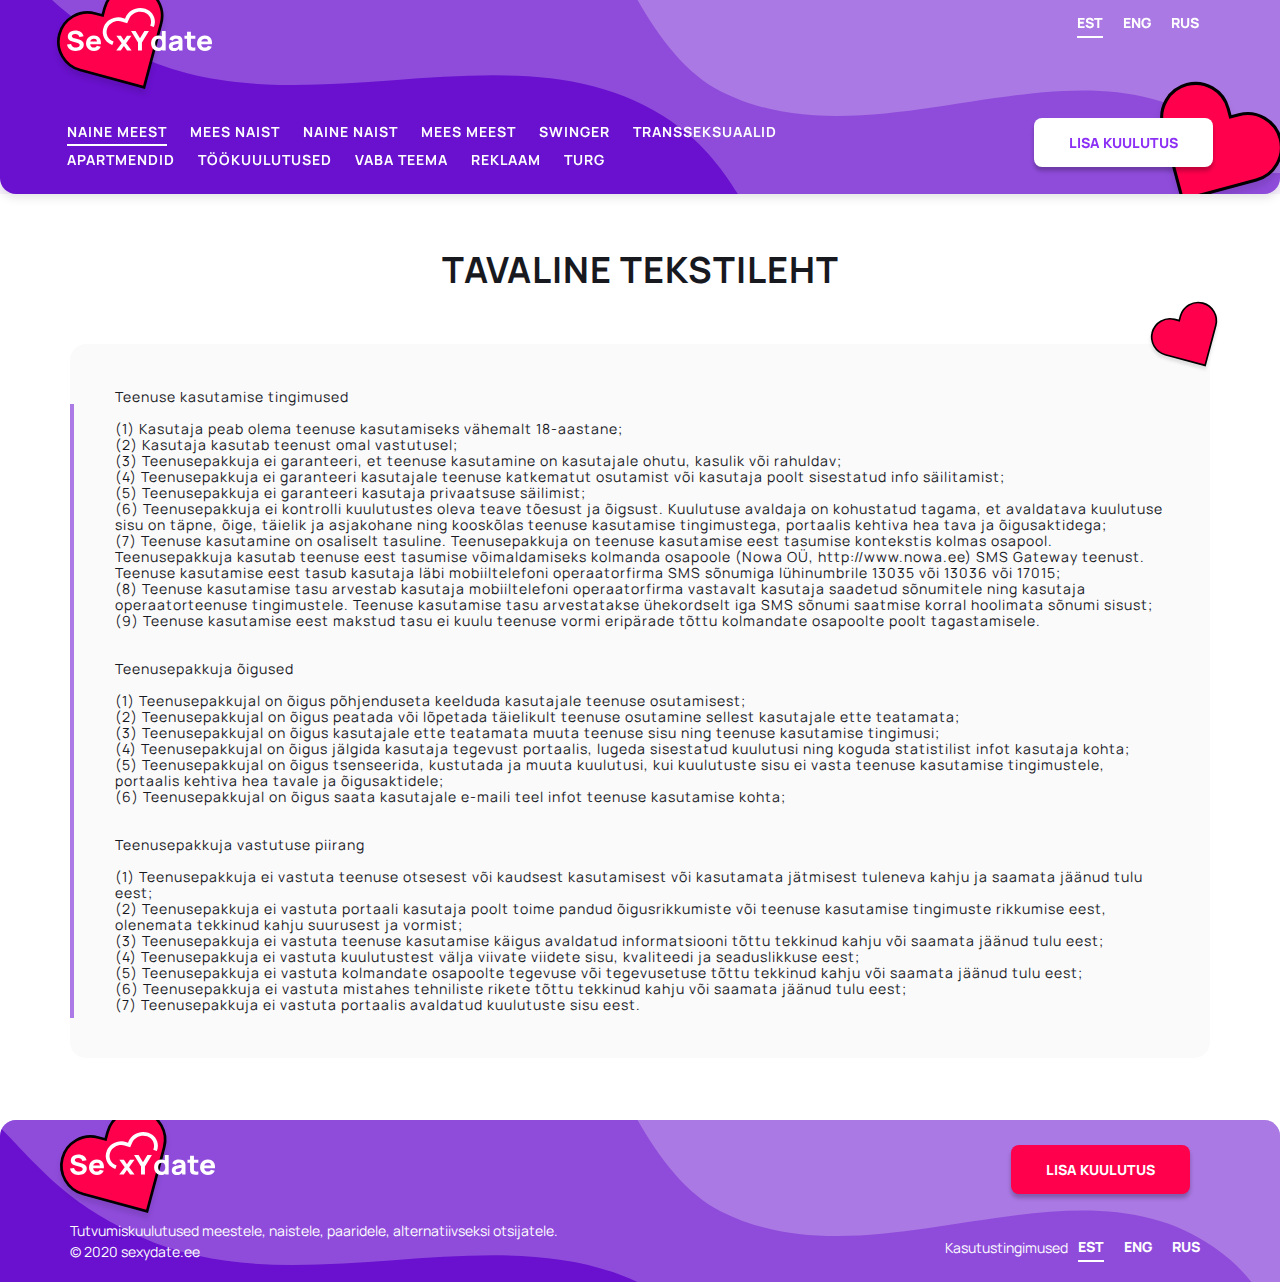
<file: preview/page-text.html>
<!doctype html>
<html lang="en" xmlns="http://www.w3.org/1999/html">
<head>
	<meta charset="UTF-8">
<title>title</title>
<meta name="robots" content="noindex, nofollow">
<meta name="viewport" content="width=device-width, user-scalable=no, initial-scale=1.0, maximum-scale=1.0, minimum-scale=1.0">
<meta http-equiv="X-UA-Compatible" content="ie=edge">
<!-- Chrome, Firefox OS and Opera -->
<meta name="theme-color" content="#000">
<!-- Windows Phone -->
<meta name="msapplication-navbutton-color" content="#000">
<!-- iOS Safari -->
<meta name="apple-mobile-web-app-status-bar-style" content="#000">

<!-- build:css ../static/css/style.css -->
<link rel="stylesheet" href="../static/css/grid.css">
<link rel="stylesheet" href="../static/css/slick.css">
<link rel="stylesheet" href="../static/css/style.css">
<!-- endbuild -->



<!--<link rel="shortcut icon" href="../static/images/favicon.png"/>-->

</head>
<body>
<!--page-wrapper-->
<div class="page-wrapper">
	<header class="header" id="header">
    <div class="header-top">
        <div class="container">
            <div class="header-logo">
                <a href="index.html">
                    <svg class="icon">
                        <use xlink:href="#ic-logo-text"></use>
                    </svg>
                </a>
            </div>
            <div class="header-lang">
                <ul class="header-lang__list">
                    <li class="header-lang__item">
                        <a href="#" class="header-lang__link active">
                            est
                        </a>
                    </li>
                    <li class="header-lang__item">
                        <a href="#" class="header-lang__link">
                            eng
                        </a>
                    </li>
                    <li class="header-lang__item">
                        <a href="#" class="header-lang__link">
                            rus
                        </a>
                    </li>
                </ul>
            </div>
            <div class="header-nav">
                <ul class="header-nav__list">
                    <li class="header-nav__item">
                        <a href="#" class="header-nav__link active">
                            naine meest
                        </a>
                    </li>
                    <li class="header-nav__item">
                        <a href="#" class="header-nav__link">
                            mees naist
                        </a>
                    </li>
                    <li class="header-nav__item">
                        <a href="#" class="header-nav__link">
                            naine naist
                        </a>
                    </li>
                    <li class="header-nav__item">
                        <a href="#" class="header-nav__link">
                            mees meest
                        </a>
                    </li>
                    <li class="header-nav__item">
                        <a href="#" class="header-nav__link">
                            swinger
                        </a>
                    </li>
                    <li class="header-nav__item">
                        <a href="#" class="header-nav__link">
                            transseksuaalid
                        </a>
                    </li>
                    <li class="header-nav__item">
                        <a href="#" class="header-nav__link">
                            apartmendid
                        </a>
                    </li>
                    <li class="header-nav__item">
                        <a href="#" class="header-nav__link">
                            töökuulutused
                        </a>
                    </li>
                    <li class="header-nav__item">
                        <a href="#" class="header-nav__link">
                            vaba teema
                        </a>
                    </li>
                    <li class="header-nav__item">
                        <a href="#" class="header-nav__link">
                            reklaam
                        </a>
                    </li>
                    <li class="header-nav__item">
                        <a href="#" class="header-nav__link">
                            turg
                        </a>
                    </li>
                </ul>
            </div>
            <div class="header-btn">
                <a href="page-form.html" class="btn btn-white">Lisa kuulutus</a>
            </div>
        </div>
    </div>
    <div class="header-nav__btn">
        <button class="nav-btn" type="button">
            <svg class="icon">
                <use xlink:href="#ic-nav"></use>
            </svg>
            <svg class="icon hidden">
                <use xlink:href="#ic-close"></use>
            </svg>
        </button>
    </div>
</header>
	<!--page-content-->
	<div class="page-content page-text">
		<div class="container">
			<div class="title-page">
				Tavaline tekstileht
			</div>
			<div class="block-text">
				<p>
					Teenuse kasutamise tingimused
				</p>
				<br>
				<ul>
					<li>
						(1) Kasutaja peab olema teenuse kasutamiseks vähemalt 18-aastane;
					</li>
					<li>
						(2) Kasutaja kasutab teenust omal vastutusel;
					</li>
					<li>
						(3) Teenusepakkuja ei garanteeri, et teenuse kasutamine on kasutajale ohutu, kasulik või rahuldav;
					</li>
					<li>
						(4) Teenusepakkuja ei garanteeri kasutajale teenuse katkematut osutamist või kasutaja poolt sisestatud info säilitamist;
					</li>
					<li>
						(5) Teenusepakkuja ei garanteeri kasutaja privaatsuse säilimist;
					</li>
					<li>
						(6) Teenusepakkuja ei kontrolli kuulutustes oleva teave tõesust ja õigsust. Kuulutuse avaldaja on kohustatud tagama, et avaldatava kuulutuse sisu on täpne, õige, täielik ja asjakohane ning kooskõlas teenuse kasutamise tingimustega, portaalis kehtiva hea tava ja õigusaktidega;
					</li>
					<li>
						(7) Teenuse kasutamine on osaliselt tasuline. Teenusepakkuja on teenuse kasutamise eest tasumise kontekstis kolmas osapool. Teenusepakkuja kasutab teenuse eest tasumise võimaldamiseks kolmanda osapoole (Nowa OÜ, http://www.nowa.ee) SMS Gateway teenust. Teenuse kasutamise eest tasub kasutaja läbi mobiiltelefoni operaatorfirma SMS sõnumiga lühinumbrile 13035 või 13036 või 17015;
					</li>
					<li>
						(8) Teenuse kasutamise tasu arvestab kasutaja mobiiltelefoni operaatorfirma vastavalt kasutaja saadetud sõnumitele ning kasutaja operaatorteenuse tingimustele. Teenuse kasutamise tasu arvestatakse ühekordselt iga SMS sõnumi saatmise korral hoolimata sõnumi sisust;
					</li>
					<li>
						(9) Teenuse kasutamise eest makstud tasu ei kuulu teenuse vormi eripärade tõttu kolmandate osapoolte poolt tagastamisele.
					</li>
				</ul>
				<br>
				<br>
				<p>
					Teenusepakkuja õigused
				</p>
				<br>
				<ul>
					<li>
						(1) Teenusepakkujal on õigus põhjenduseta keelduda kasutajale teenuse osutamisest;
					</li>
					<li>
						(2) Teenusepakkujal on õigus peatada või lõpetada täielikult teenuse osutamine sellest kasutajale ette teatamata;
					</li>
					<li>
						(3) Teenusepakkujal on õigus kasutajale ette teatamata muuta teenuse sisu ning teenuse kasutamise tingimusi;
					</li>
					<li>
						(4) Teenusepakkujal on õigus jälgida kasutaja tegevust portaalis, lugeda sisestatud kuulutusi ning koguda statistilist infot kasutaja kohta;
					</li>
					<li>
						(5) Teenusepakkujal on õigus tsenseerida, kustutada ja muuta kuulutusi, kui kuulutuste sisu ei vasta teenuse kasutamise tingimustele, portaalis kehtiva hea tavale ja õigusaktidele;
					</li>
					<li>
						(6) Teenusepakkujal on õigus saata kasutajale e-maili teel infot teenuse kasutamise kohta;
					</li>
				</ul>
				<br>
				<br>
				<p>
					Teenusepakkuja vastutuse piirang
				</p>
				<br>
				<ul>
					<li>
						(1) Teenusepakkuja ei vastuta teenuse otsesest või kaudsest kasutamisest või kasutamata jätmisest tuleneva kahju ja saamata jäänud tulu eest;
					</li>
					<li>
						(2) Teenusepakkuja ei vastuta portaali kasutaja poolt toime pandud õigusrikkumiste või teenuse kasutamise tingimuste rikkumise eest, olenemata tekkinud kahju suurusest ja vormist;
					</li>
					<li>
						(3) Teenusepakkuja ei vastuta teenuse kasutamise käigus avaldatud informatsiooni tõttu tekkinud kahju või saamata jäänud tulu eest;
					</li>
					<li>
						(4) Teenusepakkuja ei vastuta kuulutustest välja viivate viidete sisu, kvaliteedi ja seaduslikkuse eest;
					</li>
					<li>
						(5) Teenusepakkuja ei vastuta kolmandate osapoolte tegevuse või tegevusetuse tõttu tekkinud kahju või saamata jäänud tulu eest;
					</li>
					<li>
						(6) Teenusepakkuja ei vastuta mistahes tehniliste rikete tõttu tekkinud kahju või saamata jäänud tulu eest;
					</li>
					<li>
						(7) Teenusepakkuja ei vastuta portaalis avaldatud kuulutuste sisu eest.
					</li>
				</ul>
			</div>
		</div>
	</div>
	<!--page-content-->
	<footer class="footer" id="footer">
    <div class="container">
        <div class="footer-logo">
            <a href="#">
                <svg class="icon">
                    <use xlink:href="#ic-logo-text"></use>
                </svg>
            </a>
        </div>
        <div class="footer-btn">
            <a href="page-form.html" class="btn btn-red">Lisa kuulutus</a>
        </div>
        <div class="footer-info">
            <div class="info-text">
                <p>
                    Tutvumiskuulutused meestele, naistele, paaridele, alternatiivseksi otsijatele.
                </p>
                <div class="copy-text">
                    © 2020 sexydate.ee
                </div>
            </div>
            <div class="footer-lang">
                <span class="footer-lang__title">Kasutustingimused</span>
                <ul class="header-lang__list">
                    <li class="header-lang__item">
                        <a href="#" class="header-lang__link active">
                            est
                        </a>
                    </li>
                    <li class="header-lang__item">
                        <a href="#" class="header-lang__link">
                            eng
                        </a>
                    </li>
                    <li class="header-lang__item">
                        <a href="#" class="header-lang__link">
                            rus
                        </a>
                    </li>
                </ul>
            </div>
        </div>
    </div>
</footer>
<div class="popup payment-popup" data-popup="payment-popup">
    <div class="popup-centered">
        <button class="popup-close">
            <svg class="icon">
                <use xlink:href="#ic-close"></use>
            </svg>
        </button>
        <div class="popup-title">
            Uuendamiseks saada SMS
        </div>
        <div class="popup-info">
            <span>
                Numbrile
            </span>
            <div class="popup-number">
                13036
            </div>
            <span>
                Sisuga
            </span>
            <button type="button" class="btn btn-green">
                VUP 462486
            </button>
            <span>
                SMS hind numbrile 13035 on 0,95 eurot
            </span>
            <span class="red-text">
                ja sinu kuulutus tõstetakse esimeseks!
            </span>
        </div>
        <div class="popup-payment">
            <span>
                Või tasu Paypaliga
            </span>
            <a href="#">
                <img src="../static/images/svg/paypal-button.svg" alt="paypal-button">
            </a>
            <span>
                Paypaliga makstes
                <strong>0,8 eurot</strong>
            </span>
            <hr>
            <span class="popup-payment__text">
                SMS-i sisus on kasutusel AINULT
                ladina tähestiku tähed A kuni Z, 0-9.
                SMS-i sisus ei ole suurtel ja väikestel tähtedel vahet.
                Teenus töötab ainult Eesti GSM-operaatoritega.
            </span>
        </div>
    </div>
    <div class="popup-overlay"></div>
</div>
<div class="popup" data-popup="image-special">
    <div class="popup-centered">
        <button class="popup-close">
            <svg class="icon">
                <use xlink:href="#ic-close"></use>
            </svg>
        </button>
        <div class="popup-image__info"></div>
        <div class="popup-image__slider">
            <div class="slide">
                <img src="../static/images/general/model-slider-1.jpg" alt="">
            </div>
            <div class="slide">
                <img src="../static/images/general/model-2.jpg" alt="">
            </div>
        </div>
        <div class="popup-image__text"></div>
    </div>
    <div class="popup-overlay"></div>
</div>

</div>
<!--end-page-wrapper-->
<div class="hidden">
    <?xml version="1.0" encoding="utf-8"?><svg xmlns="http://www.w3.org/2000/svg" xmlns:xlink="http://www.w3.org/1999/xlink"><symbol viewBox="0 0 720 198" id="header-bg-1" xmlns="http://www.w3.org/2000/svg"><path opacity=".25" d="M659.189 161.524C545.433 82.41 388.663 195.29 264.421 132.681c-64.644-32.576-98.485-148.023-117.313-182.14-10.317-18.696-26.07-35.521-51.657-48.607C69.864-111.153 0-105.277 0-105.277V-187h1337v510.234h-299.18s-209.799 6.543-278.076-40.328c-59.588-40.905-42.322-80.883-100.555-121.382z"/></symbol><symbol viewBox="0 0 1275 384" id="header-bg-2" xmlns="http://www.w3.org/2000/svg"><path opacity=".25" d="M723.284 187.316c-124.817-79.082-296.83 13.33-433.153-49.254-70.929-32.562-85.313-61.946-136.212-110.52-32.646-31.157-35.758-36.58-66.744-58.865C56.19-53.607 0-79.376 0-79.376v-81.689h1467V383.13h-350.06s-186.976 2.569-276.514-64.871c-54.458-41.018-53.247-90.461-117.142-130.943z"/></symbol><symbol viewBox="0 0 19 13" id="ic-arrow" xmlns="http://www.w3.org/2000/svg"><path d="M12.107 2.31a.792.792 0 011.12-1.12l4.75 4.75c.309.31.309.81 0 1.12l-4.75 4.75a.792.792 0 11-1.12-1.12l3.399-3.398H1.592a.796.796 0 01-.8-.792c0-.437.358-.792.8-.792h13.914L12.107 2.31z"/></symbol><symbol viewBox="0 0 16 28" id="ic-chevron" xmlns="http://www.w3.org/2000/svg"><path fill-rule="evenodd" clip-rule="evenodd" d="M1.17.858a1.907 1.907 0 000 2.697l10.096 10.097L1.17 23.747a1.907 1.907 0 102.698 2.698L15.313 15a1.907 1.907 0 000-2.697L3.868.858a1.907 1.907 0 00-2.698 0z"/></symbol><symbol viewBox="0 0 32 32" id="ic-close" xmlns="http://www.w3.org/2000/svg"><path d="M3 29.163L29.163 3M2.121 3l26.163 26.163"/></symbol><symbol viewBox="0 0 28 16" id="ic-down" xmlns="http://www.w3.org/2000/svg"><g clip-path="url(#fclip0)"><path fill-rule="evenodd" clip-rule="evenodd" d="M27.142 1.17a1.907 1.907 0 00-2.697 0L14.348 11.266 4.252 1.17a1.907 1.907 0 10-2.697 2.698L13 15.313a1.907 1.907 0 002.697 0L27.142 3.868a1.907 1.907 0 000-2.698z"/></g><defs><clipPath id="fclip0"><path transform="rotate(90 14 14)" d="M0 0h16v28H0z"/></clipPath></defs></symbol><symbol viewBox="0 0 120 116" id="ic-heart" xmlns="http://www.w3.org/2000/svg"><g filter="url(#gfilter0_d)" clip-rule="evenodd"><path fill-rule="evenodd" d="M44.604 10.772c11.689-3.146 23.694 3.785 26.814 15.481l1.472 5.516 5.513-1.483c11.69-3.146 23.694 3.785 26.814 15.48 3.121 11.697-3.826 23.728-15.514 26.874L41.86 85.515l-12.77-47.87c-3.121-11.696 3.825-23.728 15.514-26.873z"/><path d="M44.604 10.772c11.689-3.146 23.694 3.785 26.814 15.481l1.472 5.516 5.513-1.483c11.69-3.146 23.694 3.785 26.814 15.48 3.121 11.697-3.826 23.728-15.514 26.874L41.86 85.515l-12.77-47.87c-3.121-11.696 3.825-23.728 15.514-26.873z"/></g><defs><filter id="gfilter0_d" x=".426" y=".634" width="118.924" height="115.311" filterUnits="userSpaceOnUse" color-interpolation-filters="sRGB"><feFlood flood-opacity="0" result="BackgroundImageFix"/><feColorMatrix in="SourceAlpha" values="0 0 0 0 0 0 0 0 0 0 0 0 0 0 0 0 0 0 127 0"/><feOffset dy="4"/><feGaussianBlur stdDeviation="2"/><feColorMatrix values="0 0 0 0 0 0 0 0 0 0 0 0 0 0 0 0 0 0 0.1 0"/><feBlend in2="BackgroundImageFix" result="effect1_dropShadow"/><feBlend in="SourceGraphic" in2="effect1_dropShadow" result="shape"/></filter></defs></symbol><symbol viewBox="0 0 145 43" id="ic-logo-text" xmlns="http://www.w3.org/2000/svg"><path d="M8.56 43c1.038 0 2.044-.127 3.018-.382a8.76 8.76 0 002.635-1.145 5.863 5.863 0 001.842-1.949c.463-.79.695-1.713.695-2.767 0-.99-.194-1.808-.581-2.453a4.617 4.617 0 00-1.46-1.554 7.58 7.58 0 00-1.842-.927 21.138 21.138 0 00-1.757-.545l-3.543-.927c-.434-.11-.86-.245-1.275-.409a3.118 3.118 0 01-1.035-.64c-.274-.273-.41-.623-.41-1.05 0-.464.165-.863.495-1.2.34-.336.775-.59 1.304-.763a4.863 4.863 0 011.715-.245c.926.027 1.776.29 2.55.79.775.5 1.276 1.227 1.503 2.181l4.166-.681c-.491-1.845-1.446-3.258-2.863-4.24-1.417-.98-3.183-1.485-5.3-1.513-1.398-.009-2.673.2-3.826.628-1.152.427-2.073 1.076-2.763 1.949-.69.872-1.034 1.967-1.034 3.285 0 .936.16 1.712.481 2.33.331.61.742 1.1 1.233 1.473a6.19 6.19 0 001.516.858c.53.2.992.355 1.39.464l5.3 1.5c.793.226 1.322.513 1.586.858.265.336.397.704.397 1.104 0 .545-.194 1.004-.581 1.377-.378.372-.864.654-1.46.845a6.02 6.02 0 01-1.842.286c-1.133 0-2.144-.305-3.032-.913-.888-.61-1.474-1.477-1.758-2.604L0 36.594c.208 1.326.7 2.471 1.474 3.435.784.954 1.78 1.69 2.99 2.208 1.218.509 2.584.763 4.095.763zm18.418 0c1.474 0 2.83-.373 4.067-1.118a6.58 6.58 0 002.735-3.135l-3.854-1.063c-.586 1.236-1.644 1.854-3.175 1.854-1.048 0-1.875-.282-2.48-.845-.595-.564-.963-1.372-1.105-2.426h10.742c.16-1.782-.029-3.33-.567-4.649-.539-1.317-1.37-2.34-2.494-3.066-1.125-.727-2.49-1.09-4.096-1.09-1.511 0-2.848.33-4.01.994a7.02 7.02 0 00-2.735 2.767c-.661 1.19-.992 2.59-.992 4.198 0 1.473.336 2.781 1.006 3.926a7.306 7.306 0 002.806 2.685c1.2.645 2.584.968 4.152.968zm-.056-12.322c.925 0 1.634.223 2.125.668.5.445.822 1.168.964 2.167h-6.746c.407-1.89 1.625-2.835 3.657-2.835zM49.22 42.591h4.534l3.174-4.525 3.146 4.525h4.535l-5.498-7.442 5.356-7.279h-4.534l-3.005 4.362-3.06-4.362h-4.535l5.357 7.279-5.47 7.442zm21.8 0h3.911v-7.987l6.972-11.64h-4.506l-4.422 7.387-4.42-7.388h-4.507l6.972 11.64v7.988z"/><path fill-rule="evenodd" clip-rule="evenodd" d="M36.843 18.64c3.136-7.325 11.934-11.099 19.694-8.448l1.49.51.602-1.407C61.765 1.97 70.563-1.803 78.323.847c7.83 2.675 11.629 10.87 8.465 18.26l-3.54-1.402c2.331-5.444-.438-11.418-6.206-13.388-5.837-1.994-12.515.87-14.874 6.38l-1.989 4.646-4.923-1.682c-5.837-1.994-12.515.87-14.874 6.38-2.33 5.444.44 11.418 6.207 13.388l-1.281 3.469c-7.83-2.675-11.629-10.87-8.465-18.259z"/><path d="M91.136 43c.841 0 1.607-.109 2.296-.327a6.198 6.198 0 001.842-.927v.845h3.401V22.963h-3.882v5.398a5.853 5.853 0 00-1.588-.668 7.204 7.204 0 00-1.87-.232c-1.464 0-2.74.337-3.826 1.009-1.087.672-1.932 1.595-2.537 2.767-.595 1.163-.892 2.494-.892 3.994 0 1.472.292 2.794.878 3.966.595 1.172 1.422 2.1 2.48 2.78 1.058.682 2.29 1.023 3.698 1.023zm.624-3.299c-.831 0-1.511-.2-2.04-.6-.53-.4-.922-.935-1.177-1.608-.255-.681-.382-1.436-.382-2.262 0-.818.132-1.563.396-2.236.265-.681.671-1.222 1.22-1.622.556-.409 1.265-.613 2.125-.613 1.209 0 2.073.413 2.593 1.24.52.818.78 1.895.78 3.23 0 1.336-.265 2.418-.794 3.245-.52.817-1.427 1.226-2.721 1.226zM106.894 43c1.181 0 2.173-.173 2.976-.518.813-.354 1.559-.918 2.239-1.69v1.8h3.373v-8.997c0-.672-.029-1.281-.085-1.826a4.27 4.27 0 00-.539-1.636 4.436 4.436 0 00-2.38-2.072c-1.049-.4-2.249-.6-3.6-.6-1.842 0-3.297.382-4.364 1.145-1.068.763-1.795 1.754-2.183 2.972l3.486 1.063c.246-.673.676-1.14 1.29-1.404s1.204-.395 1.771-.395c.907 0 1.583.163 2.027.49.444.318.703.823.779 1.513-1.436.2-2.702.396-3.798.586-1.096.182-2.012.4-2.749.655-1.228.436-2.092 1.031-2.593 1.785-.501.745-.751 1.631-.751 2.658 0 .818.194 1.568.581 2.25.397.672.973 1.212 1.729 1.621.765.4 1.695.6 2.791.6zm.822-2.917c-.661 0-1.185-.14-1.573-.422-.387-.291-.581-.687-.581-1.186 0-.373.123-.69.369-.955.245-.272.652-.517 1.218-.736.435-.154.969-.295 1.602-.422.642-.136 1.61-.309 2.905-.518-.01.354-.038.745-.085 1.172a3.248 3.248 0 01-.312 1.104c-.104.21-.302.468-.595.777-.284.31-.671.586-1.162.832-.482.236-1.077.354-1.786.354zm20.633 2.508v-3.08c-.907.118-1.734.154-2.48.109-.746-.046-1.289-.328-1.63-.845-.179-.273-.278-.636-.297-1.09-.01-.464-.014-.982-.014-1.555v-5.397h4.421V27.87h-4.421v-4.089h-3.855v4.09h-2.607v2.862h2.607v5.615c0 .882.01 1.672.029 2.372.019.69.217 1.372.595 2.045.415.718 1.02 1.24 1.814 1.567.803.318 1.71.486 2.72.504 1.021.028 2.06-.054 3.118-.245zm9.666.409c1.474 0 2.83-.373 4.067-1.118a6.58 6.58 0 002.735-3.135l-3.854-1.063c-.586 1.236-1.644 1.854-3.175 1.854-1.048 0-1.875-.282-2.479-.845-.596-.564-.964-1.372-1.106-2.426h10.742c.16-1.782-.029-3.33-.567-4.649-.539-1.317-1.37-2.34-2.494-3.066-1.124-.727-2.49-1.09-4.096-1.09-1.511 0-2.848.33-4.01.994a7.018 7.018 0 00-2.735 2.767c-.661 1.19-.992 2.59-.992 4.198 0 1.473.336 2.781 1.006 3.926a7.314 7.314 0 002.806 2.685c1.2.645 2.584.968 4.152.968zm-.057-12.322c.926 0 1.635.223 2.126.668.501.445.822 1.168.964 2.167h-6.746c.407-1.89 1.625-2.835 3.656-2.835z"/></symbol><symbol viewBox="0 0 42 25" id="ic-nav" xmlns="http://www.w3.org/2000/svg"><path d="M1.5 12.5h38.049M1.5 23.5h38.049M1.5 1.5h38.049"/></symbol><symbol viewBox="0 0 63 51" id="ic-photo" xmlns="http://www.w3.org/2000/svg"><path d="M31.5 19.2a9.45 9.45 0 00-9.45 9.45 9.45 9.45 0 109.45-9.45zm25.2-9.45h-7.56c-1.04 0-2.16-.806-2.488-1.793l-1.954-5.865C44.368 1.106 43.249.3 42.21.3H20.79c-1.04 0-2.16.806-2.488 1.793l-1.954 5.865c-.33.986-1.448 1.792-2.488 1.792H6.3c-3.465 0-6.3 2.835-6.3 6.3V44.4c0 3.465 2.835 6.3 6.3 6.3h50.4c3.465 0 6.3-2.835 6.3-6.3V16.05c0-3.465-2.835-6.3-6.3-6.3zM31.5 44.4c-8.698 0-15.75-7.051-15.75-15.75 0-8.698 7.052-15.75 15.75-15.75 8.697 0 15.75 7.052 15.75 15.75 0 8.699-7.053 15.75-15.75 15.75zm22.995-23.944a2.205 2.205 0 110-4.41 2.205 2.205 0 010 4.41z"/></symbol><symbol viewBox="0 0 26 26" id="ic-plus" xmlns="http://www.w3.org/2000/svg"><path d="M2 12.634h22M13.006 2v22"/></symbol><symbol viewBox="0 0 165 31" id="line-indicator" xmlns="http://www.w3.org/2000/svg"><path d="M1 25.243s48.764 7.649 84.025 1.431c35.261-6.217 78.468-25.083 78.468-25.083"/></symbol><symbol viewBox="0 0 195 47" id="paypal-button" xmlns="http://www.w3.org/2000/svg"><g filter="url(#mfilter0_d)"><rect x="4" width="187" height="39" rx="19.5"/><path d="M55.086 25H52.18v-7.71l-2.117 4.976H48.07l-2.117-4.977V25h-2.75V13.367h3.367l2.578 5.742 2.57-5.742h3.368V25zm8.094-2.29v-1.827a46.12 46.12 0 00-1.125.125 3.679 3.679 0 00-.844.195 1.2 1.2 0 00-.563.383c-.13.167-.195.39-.195.672 0 .411.11.695.328.851.224.151.552.227.985.227.24 0 .484-.055.734-.164.25-.11.477-.263.68-.461zm0 1.36l-.508.422c-.146.125-.344.25-.594.375-.245.12-.484.211-.719.274-.229.062-.552.093-.968.093-.776 0-1.422-.26-1.938-.78-.51-.522-.766-1.178-.766-1.97 0-.65.13-1.177.391-1.578.26-.4.636-.718 1.125-.953.495-.24 1.086-.406 1.774-.5a32.07 32.07 0 012.218-.219v-.047c0-.484-.18-.817-.539-1-.354-.187-.888-.28-1.601-.28-.323 0-.7.06-1.133.179a8.505 8.505 0 00-1.266.445h-.234v-2.117c.27-.078.708-.17 1.312-.273.605-.11 1.214-.164 1.828-.164 1.51 0 2.61.252 3.297.757.693.5 1.04 1.266 1.04 2.297V25h-2.72v-.93zm14.523.93h-3.25l-2.375-3.82-.422.57V25h-2.734V12.844h2.734v6.812l2.594-3.43h3.227l-3.07 3.782L77.702 25zm4.531.242a7.79 7.79 0 01-1.836-.21c-.572-.141-1.046-.305-1.421-.493v-2.312h.226c.13.099.279.208.445.328.167.12.399.244.696.375a5.5 5.5 0 00.86.312c.322.084.671.125 1.046.125.385 0 .724-.06 1.016-.18.296-.12.445-.31.445-.57 0-.203-.068-.357-.203-.46-.136-.105-.399-.204-.79-.298a12.492 12.492 0 00-.788-.164 7.666 7.666 0 01-.844-.21c-.688-.214-1.206-.53-1.555-.946-.344-.422-.515-.974-.515-1.656 0-.39.088-.758.265-1.102a2.85 2.85 0 01.797-.93c.35-.265.779-.476 1.29-.632a5.999 5.999 0 011.741-.235c.615 0 1.18.063 1.696.188.515.12.95.265 1.304.437v2.22h-.218a4.523 4.523 0 00-.446-.29 5.58 5.58 0 00-.593-.32 4.204 4.204 0 00-.774-.258 3.692 3.692 0 00-.867-.102c-.396 0-.732.068-1.008.203-.27.136-.406.316-.406.54 0 .197.068.354.203.468.135.115.43.227.883.336.234.058.502.115.805.172.307.052.601.125.882.219.63.203 1.107.502 1.43.898.328.39.492.912.492 1.563 0 .411-.096.805-.289 1.18-.193.37-.466.682-.82.937-.375.276-.818.49-1.328.64-.506.152-1.112.227-1.82.227zm11.399-2.531v-1.828c-.464.047-.839.088-1.125.125a3.678 3.678 0 00-.844.195c-.24.084-.427.211-.562.383-.13.167-.196.39-.196.672 0 .411.11.695.328.851.224.151.553.227.985.227.24 0 .484-.055.734-.164.25-.11.477-.263.68-.461zm0 1.36l-.508.421a2.94 2.94 0 01-.594.375c-.245.12-.484.211-.719.274-.229.062-.552.093-.968.093-.776 0-1.422-.26-1.938-.78-.51-.522-.765-1.178-.765-1.97 0-.65.13-1.177.39-1.578.26-.4.636-.718 1.125-.953.495-.24 1.086-.406 1.774-.5a32.076 32.076 0 012.218-.219v-.047c0-.484-.18-.817-.539-1-.354-.187-.888-.28-1.601-.28-.323 0-.7.06-1.133.179a8.5 8.5 0 00-1.266.445h-.234v-2.117c.27-.078.708-.17 1.313-.273a10.24 10.24 0 011.828-.164c1.51 0 2.609.252 3.296.757.693.5 1.04 1.266 1.04 2.297V25h-2.72v-.93z"/><g clip-path="url(#mclip0)"><path d="M113.285 14h-3.43c-.22 0-.44.177-.484.399l-1.364 8.856c-.044.177.089.31.264.31h1.628c.219 0 .44-.177.483-.399l.353-2.39a.48.48 0 01.483-.4h1.1c2.243 0 3.563-1.106 3.914-3.277.132-.93 0-1.683-.44-2.214-.483-.575-1.362-.885-2.507-.885zm.396 3.233c-.175 1.24-1.143 1.24-2.022 1.24h-.528l.352-2.303c0-.133.132-.221.264-.221h.22c.615 0 1.187 0 1.495.354.219.177.308.487.219.93zm9.81-.044h-1.628c-.132 0-.263.088-.263.22l-.089.444-.132-.177c-.352-.531-1.143-.709-1.935-.709-1.804 0-3.343 1.374-3.651 3.322-.175.974.044 1.904.616 2.524.483.575 1.231.84 2.067.84 1.451 0 2.287-.929 2.287-.929l-.088.443c-.044.177.088.354.264.354h1.495c.22 0 .44-.176.484-.398l.879-5.669c.045-.089-.13-.265-.306-.265zm-2.243 3.188c-.176.93-.88 1.595-1.848 1.595-.483 0-.835-.134-1.099-.444s-.352-.708-.264-1.15a1.855 1.855 0 011.848-1.595c.483 0 .835.177 1.099.443.22.31.308.708.264 1.151zm10.995-3.188h-1.628a.464.464 0 00-.396.22l-2.286 3.366-.968-3.233c-.044-.22-.264-.354-.44-.354h-1.628a.287.287 0 00-.264.399l1.804 5.358-1.715 2.391c-.133.177 0 .444.219.444h1.628a.464.464 0 00.396-.222l5.498-7.97c.132-.134 0-.4-.22-.4zM137.697 14h-3.43a.515.515 0 00-.484.399l-1.364 8.813c-.044.176.089.31.264.31h1.759c.176 0 .308-.134.308-.266l.396-2.524a.48.48 0 01.484-.399h1.099c2.243 0 3.563-1.107 3.914-3.277.132-.93 0-1.684-.44-2.215-.527-.531-1.362-.841-2.506-.841zm.396 3.233c-.176 1.24-1.144 1.24-2.023 1.24h-.528l.352-2.303c0-.133.132-.221.264-.221h.22c.615 0 1.187 0 1.495.354.22.177.264.487.22.93zm9.808-.044h-1.627c-.133 0-.264.088-.264.22l-.088.444-.133-.177c-.352-.531-1.143-.709-1.935-.709-1.803 0-3.343 1.374-3.65 3.322-.176.974.044 1.904.615 2.524.484.575 1.232.84 2.067.84 1.451 0 2.288-.929 2.288-.929l-.089.443c-.044.177.089.354.264.354h1.495c.22 0 .441-.176.484-.398l.879-5.669c.002-.089-.13-.265-.306-.265zm-2.287 3.188c-.176.93-.88 1.595-1.847 1.595-.484 0-.836-.134-1.1-.444-.263-.31-.352-.708-.263-1.15a1.854 1.854 0 011.847-1.595c.483 0 .835.177 1.099.443.264.31.352.708.264 1.151zm4.223-6.156l-1.407 8.99c-.044.177.088.31.263.31h1.408c.219 0 .44-.177.483-.399l1.408-8.812c.044-.177-.088-.31-.264-.31h-1.583c-.177 0-.264.089-.308.221z"/></g></g><defs><clipPath id="mclip0"><path transform="translate(108 14)" d="M0 0h44v11.78H0z"/></clipPath><filter id="mfilter0_d" x="0" y="0" width="195" height="47" filterUnits="userSpaceOnUse" color-interpolation-filters="sRGB"><feFlood flood-opacity="0" result="BackgroundImageFix"/><feColorMatrix in="SourceAlpha" values="0 0 0 0 0 0 0 0 0 0 0 0 0 0 0 0 0 0 127 0"/><feOffset dy="4"/><feGaussianBlur stdDeviation="2"/><feColorMatrix values="0 0 0 0 0 0 0 0 0 0 0 0 0 0 0 0 0 0 0.05 0"/><feBlend in2="BackgroundImageFix" result="effect1_dropShadow"/><feBlend in="SourceGraphic" in2="effect1_dropShadow" result="shape"/></filter></defs></symbol></svg>
</div>
<!-- build:js  ../static/js/lib.js -->
<script type="text/javascript" src="../static/js/jquery.min.js"></script>
<script type="text/javascript" src="../static/js/slick.min.js"></script>
<!-- endbuild -->
<script  type="text/javascript" src="../static/js/common.js"></script>




</body>
</html>
</file>
<file: static/css/grid.css>
@-ms-viewport{width:device-width}html{box-sizing:border-box;-ms-overflow-style:scrollbar}*,::after,::before{box-sizing:inherit}.container{width:100%;padding-right:15px;padding-left:15px;margin-right:auto;margin-left:auto}@media (min-width:576px){.container{max-width:540px}}@media (min-width:768px){.container{max-width:720px}}@media (min-width:992px){.container{max-width:960px}}@media (min-width:1200px){.container{max-width:1170px}}.container-fluid{width:100%;padding-right:15px;padding-left:15px;margin-right:auto;margin-left:auto}.row{display:-ms-flexbox;display:flex;-ms-flex-wrap:wrap;flex-wrap:wrap;margin-right:-15px;margin-left:-15px}.no-gutters{margin-right:0;margin-left:0}.no-gutters>.col,.no-gutters>[class*=col-]{padding-right:0;padding-left:0}.col,.col-1,.col-10,.col-11,.col-12,.col-2,.col-3,.col-4,.col-5,.col-6,.col-7,.col-8,.col-9,.col-auto,.col-lg,.col-lg-1,.col-lg-10,.col-lg-11,.col-lg-12,.col-lg-2,.col-lg-3,.col-lg-4,.col-lg-5,.col-lg-6,.col-lg-7,.col-lg-8,.col-lg-9,.col-lg-auto,.col-md,.col-md-1,.col-md-10,.col-md-11,.col-md-12,.col-md-2,.col-md-3,.col-md-4,.col-md-5,.col-md-6,.col-md-7,.col-md-8,.col-md-9,.col-md-auto,.col-sm,.col-sm-1,.col-sm-10,.col-sm-11,.col-sm-12,.col-sm-2,.col-sm-3,.col-sm-4,.col-sm-5,.col-sm-6,.col-sm-7,.col-sm-8,.col-sm-9,.col-sm-auto,.col-xl,.col-xl-1,.col-xl-10,.col-xl-11,.col-xl-12,.col-xl-2,.col-xl-3,.col-xl-4,.col-xl-5,.col-xl-6,.col-xl-7,.col-xl-8,.col-xl-9,.col-xl-auto{position:relative;width:100%;min-height:1px;padding-right:15px;padding-left:15px}.col{-ms-flex-preferred-size:0;flex-basis:0;-ms-flex-positive:1;flex-grow:1;max-width:100%}.col-auto{-ms-flex:0 0 auto;flex:0 0 auto;width:auto;max-width:none}.col-1{-ms-flex:0 0 8.333333%;flex:0 0 8.333333%;max-width:8.333333%}.col-2{-ms-flex:0 0 16.666667%;flex:0 0 16.666667%;max-width:16.666667%}.col-3{-ms-flex:0 0 25%;flex:0 0 25%;max-width:25%}.col-4{-ms-flex:0 0 33.333333%;flex:0 0 33.333333%;max-width:33.333333%}.col-5{-ms-flex:0 0 41.666667%;flex:0 0 41.666667%;max-width:41.666667%}.col-6{-ms-flex:0 0 50%;flex:0 0 50%;max-width:50%}.col-7{-ms-flex:0 0 58.333333%;flex:0 0 58.333333%;max-width:58.333333%}.col-8{-ms-flex:0 0 66.666667%;flex:0 0 66.666667%;max-width:66.666667%}.col-9{-ms-flex:0 0 75%;flex:0 0 75%;max-width:75%}.col-10{-ms-flex:0 0 83.333333%;flex:0 0 83.333333%;max-width:83.333333%}.col-11{-ms-flex:0 0 91.666667%;flex:0 0 91.666667%;max-width:91.666667%}.col-12{-ms-flex:0 0 100%;flex:0 0 100%;max-width:100%}.order-first{-ms-flex-order:-1;order:-1}.order-last{-ms-flex-order:13;order:13}.order-0{-ms-flex-order:0;order:0}.order-1{-ms-flex-order:1;order:1}.order-2{-ms-flex-order:2;order:2}.order-3{-ms-flex-order:3;order:3}.order-4{-ms-flex-order:4;order:4}.order-5{-ms-flex-order:5;order:5}.order-6{-ms-flex-order:6;order:6}.order-7{-ms-flex-order:7;order:7}.order-8{-ms-flex-order:8;order:8}.order-9{-ms-flex-order:9;order:9}.order-10{-ms-flex-order:10;order:10}.order-11{-ms-flex-order:11;order:11}.order-12{-ms-flex-order:12;order:12}.offset-1{margin-left:8.333333%}.offset-2{margin-left:16.666667%}.offset-3{margin-left:25%}.offset-4{margin-left:33.333333%}.offset-5{margin-left:41.666667%}.offset-6{margin-left:50%}.offset-7{margin-left:58.333333%}.offset-8{margin-left:66.666667%}.offset-9{margin-left:75%}.offset-10{margin-left:83.333333%}.offset-11{margin-left:91.666667%}@media (min-width:576px){.col-sm{-ms-flex-preferred-size:0;flex-basis:0;-ms-flex-positive:1;flex-grow:1;max-width:100%}.col-sm-auto{-ms-flex:0 0 auto;flex:0 0 auto;width:auto;max-width:none}.col-sm-1{-ms-flex:0 0 8.333333%;flex:0 0 8.333333%;max-width:8.333333%}.col-sm-2{-ms-flex:0 0 16.666667%;flex:0 0 16.666667%;max-width:16.666667%}.col-sm-3{-ms-flex:0 0 25%;flex:0 0 25%;max-width:25%}.col-sm-4{-ms-flex:0 0 33.333333%;flex:0 0 33.333333%;max-width:33.333333%}.col-sm-5{-ms-flex:0 0 41.666667%;flex:0 0 41.666667%;max-width:41.666667%}.col-sm-6{-ms-flex:0 0 50%;flex:0 0 50%;max-width:50%}.col-sm-7{-ms-flex:0 0 58.333333%;flex:0 0 58.333333%;max-width:58.333333%}.col-sm-8{-ms-flex:0 0 66.666667%;flex:0 0 66.666667%;max-width:66.666667%}.col-sm-9{-ms-flex:0 0 75%;flex:0 0 75%;max-width:75%}.col-sm-10{-ms-flex:0 0 83.333333%;flex:0 0 83.333333%;max-width:83.333333%}.col-sm-11{-ms-flex:0 0 91.666667%;flex:0 0 91.666667%;max-width:91.666667%}.col-sm-12{-ms-flex:0 0 100%;flex:0 0 100%;max-width:100%}.order-sm-first{-ms-flex-order:-1;order:-1}.order-sm-last{-ms-flex-order:13;order:13}.order-sm-0{-ms-flex-order:0;order:0}.order-sm-1{-ms-flex-order:1;order:1}.order-sm-2{-ms-flex-order:2;order:2}.order-sm-3{-ms-flex-order:3;order:3}.order-sm-4{-ms-flex-order:4;order:4}.order-sm-5{-ms-flex-order:5;order:5}.order-sm-6{-ms-flex-order:6;order:6}.order-sm-7{-ms-flex-order:7;order:7}.order-sm-8{-ms-flex-order:8;order:8}.order-sm-9{-ms-flex-order:9;order:9}.order-sm-10{-ms-flex-order:10;order:10}.order-sm-11{-ms-flex-order:11;order:11}.order-sm-12{-ms-flex-order:12;order:12}.offset-sm-0{margin-left:0}.offset-sm-1{margin-left:8.333333%}.offset-sm-2{margin-left:16.666667%}.offset-sm-3{margin-left:25%}.offset-sm-4{margin-left:33.333333%}.offset-sm-5{margin-left:41.666667%}.offset-sm-6{margin-left:50%}.offset-sm-7{margin-left:58.333333%}.offset-sm-8{margin-left:66.666667%}.offset-sm-9{margin-left:75%}.offset-sm-10{margin-left:83.333333%}.offset-sm-11{margin-left:91.666667%}}@media (min-width:768px){.col-md{-ms-flex-preferred-size:0;flex-basis:0;-ms-flex-positive:1;flex-grow:1;max-width:100%}.col-md-auto{-ms-flex:0 0 auto;flex:0 0 auto;width:auto;max-width:none}.col-md-1{-ms-flex:0 0 8.333333%;flex:0 0 8.333333%;max-width:8.333333%}.col-md-2{-ms-flex:0 0 16.666667%;flex:0 0 16.666667%;max-width:16.666667%}.col-md-3{-ms-flex:0 0 25%;flex:0 0 25%;max-width:25%}.col-md-4{-ms-flex:0 0 33.333333%;flex:0 0 33.333333%;max-width:33.333333%}.col-md-5{-ms-flex:0 0 41.666667%;flex:0 0 41.666667%;max-width:41.666667%}.col-md-6{-ms-flex:0 0 50%;flex:0 0 50%;max-width:50%}.col-md-7{-ms-flex:0 0 58.333333%;flex:0 0 58.333333%;max-width:58.333333%}.col-md-8{-ms-flex:0 0 66.666667%;flex:0 0 66.666667%;max-width:66.666667%}.col-md-9{-ms-flex:0 0 75%;flex:0 0 75%;max-width:75%}.col-md-10{-ms-flex:0 0 83.333333%;flex:0 0 83.333333%;max-width:83.333333%}.col-md-11{-ms-flex:0 0 91.666667%;flex:0 0 91.666667%;max-width:91.666667%}.col-md-12{-ms-flex:0 0 100%;flex:0 0 100%;max-width:100%}.order-md-first{-ms-flex-order:-1;order:-1}.order-md-last{-ms-flex-order:13;order:13}.order-md-0{-ms-flex-order:0;order:0}.order-md-1{-ms-flex-order:1;order:1}.order-md-2{-ms-flex-order:2;order:2}.order-md-3{-ms-flex-order:3;order:3}.order-md-4{-ms-flex-order:4;order:4}.order-md-5{-ms-flex-order:5;order:5}.order-md-6{-ms-flex-order:6;order:6}.order-md-7{-ms-flex-order:7;order:7}.order-md-8{-ms-flex-order:8;order:8}.order-md-9{-ms-flex-order:9;order:9}.order-md-10{-ms-flex-order:10;order:10}.order-md-11{-ms-flex-order:11;order:11}.order-md-12{-ms-flex-order:12;order:12}.offset-md-0{margin-left:0}.offset-md-1{margin-left:8.333333%}.offset-md-2{margin-left:16.666667%}.offset-md-3{margin-left:25%}.offset-md-4{margin-left:33.333333%}.offset-md-5{margin-left:41.666667%}.offset-md-6{margin-left:50%}.offset-md-7{margin-left:58.333333%}.offset-md-8{margin-left:66.666667%}.offset-md-9{margin-left:75%}.offset-md-10{margin-left:83.333333%}.offset-md-11{margin-left:91.666667%}}@media (min-width:992px){.col-lg{-ms-flex-preferred-size:0;flex-basis:0;-ms-flex-positive:1;flex-grow:1;max-width:100%}.col-lg-auto{-ms-flex:0 0 auto;flex:0 0 auto;width:auto;max-width:none}.col-lg-1{-ms-flex:0 0 8.333333%;flex:0 0 8.333333%;max-width:8.333333%}.col-lg-2{-ms-flex:0 0 16.666667%;flex:0 0 16.666667%;max-width:16.666667%}.col-lg-3{-ms-flex:0 0 25%;flex:0 0 25%;max-width:25%}.col-lg-4{-ms-flex:0 0 33.333333%;flex:0 0 33.333333%;max-width:33.333333%}.col-lg-5{-ms-flex:0 0 41.666667%;flex:0 0 41.666667%;max-width:41.666667%}.col-lg-6{-ms-flex:0 0 50%;flex:0 0 50%;max-width:50%}.col-lg-7{-ms-flex:0 0 58.333333%;flex:0 0 58.333333%;max-width:58.333333%}.col-lg-8{-ms-flex:0 0 66.666667%;flex:0 0 66.666667%;max-width:66.666667%}.col-lg-9{-ms-flex:0 0 75%;flex:0 0 75%;max-width:75%}.col-lg-10{-ms-flex:0 0 83.333333%;flex:0 0 83.333333%;max-width:83.333333%}.col-lg-11{-ms-flex:0 0 91.666667%;flex:0 0 91.666667%;max-width:91.666667%}.col-lg-12{-ms-flex:0 0 100%;flex:0 0 100%;max-width:100%}.order-lg-first{-ms-flex-order:-1;order:-1}.order-lg-last{-ms-flex-order:13;order:13}.order-lg-0{-ms-flex-order:0;order:0}.order-lg-1{-ms-flex-order:1;order:1}.order-lg-2{-ms-flex-order:2;order:2}.order-lg-3{-ms-flex-order:3;order:3}.order-lg-4{-ms-flex-order:4;order:4}.order-lg-5{-ms-flex-order:5;order:5}.order-lg-6{-ms-flex-order:6;order:6}.order-lg-7{-ms-flex-order:7;order:7}.order-lg-8{-ms-flex-order:8;order:8}.order-lg-9{-ms-flex-order:9;order:9}.order-lg-10{-ms-flex-order:10;order:10}.order-lg-11{-ms-flex-order:11;order:11}.order-lg-12{-ms-flex-order:12;order:12}.offset-lg-0{margin-left:0}.offset-lg-1{margin-left:8.333333%}.offset-lg-2{margin-left:16.666667%}.offset-lg-3{margin-left:25%}.offset-lg-4{margin-left:33.333333%}.offset-lg-5{margin-left:41.666667%}.offset-lg-6{margin-left:50%}.offset-lg-7{margin-left:58.333333%}.offset-lg-8{margin-left:66.666667%}.offset-lg-9{margin-left:75%}.offset-lg-10{margin-left:83.333333%}.offset-lg-11{margin-left:91.666667%}}@media (min-width:1200px){.col-xl{-ms-flex-preferred-size:0;flex-basis:0;-ms-flex-positive:1;flex-grow:1;max-width:100%}.col-xl-auto{-ms-flex:0 0 auto;flex:0 0 auto;width:auto;max-width:none}.col-xl-1{-ms-flex:0 0 8.333333%;flex:0 0 8.333333%;max-width:8.333333%}.col-xl-2{-ms-flex:0 0 16.666667%;flex:0 0 16.666667%;max-width:16.666667%}.col-xl-3{-ms-flex:0 0 25%;flex:0 0 25%;max-width:25%}.col-xl-4{-ms-flex:0 0 33.333333%;flex:0 0 33.333333%;max-width:33.333333%}.col-xl-5{-ms-flex:0 0 41.666667%;flex:0 0 41.666667%;max-width:41.666667%}.col-xl-6{-ms-flex:0 0 50%;flex:0 0 50%;max-width:50%}.col-xl-7{-ms-flex:0 0 58.333333%;flex:0 0 58.333333%;max-width:58.333333%}.col-xl-8{-ms-flex:0 0 66.666667%;flex:0 0 66.666667%;max-width:66.666667%}.col-xl-9{-ms-flex:0 0 75%;flex:0 0 75%;max-width:75%}.col-xl-10{-ms-flex:0 0 83.333333%;flex:0 0 83.333333%;max-width:83.333333%}.col-xl-11{-ms-flex:0 0 91.666667%;flex:0 0 91.666667%;max-width:91.666667%}.col-xl-12{-ms-flex:0 0 100%;flex:0 0 100%;max-width:100%}.order-xl-first{-ms-flex-order:-1;order:-1}.order-xl-last{-ms-flex-order:13;order:13}.order-xl-0{-ms-flex-order:0;order:0}.order-xl-1{-ms-flex-order:1;order:1}.order-xl-2{-ms-flex-order:2;order:2}.order-xl-3{-ms-flex-order:3;order:3}.order-xl-4{-ms-flex-order:4;order:4}.order-xl-5{-ms-flex-order:5;order:5}.order-xl-6{-ms-flex-order:6;order:6}.order-xl-7{-ms-flex-order:7;order:7}.order-xl-8{-ms-flex-order:8;order:8}.order-xl-9{-ms-flex-order:9;order:9}.order-xl-10{-ms-flex-order:10;order:10}.order-xl-11{-ms-flex-order:11;order:11}.order-xl-12{-ms-flex-order:12;order:12}.offset-xl-0{margin-left:0}.offset-xl-1{margin-left:8.333333%}.offset-xl-2{margin-left:16.666667%}.offset-xl-3{margin-left:25%}.offset-xl-4{margin-left:33.333333%}.offset-xl-5{margin-left:41.666667%}.offset-xl-6{margin-left:50%}.offset-xl-7{margin-left:58.333333%}.offset-xl-8{margin-left:66.666667%}.offset-xl-9{margin-left:75%}.offset-xl-10{margin-left:83.333333%}.offset-xl-11{margin-left:91.666667%}}.d-none{display:none!important}.d-inline{display:inline!important}.d-inline-block{display:inline-block!important}.d-block{display:block!important}.d-table{display:table!important}.d-table-row{display:table-row!important}.d-table-cell{display:table-cell!important}.d-flex{display:-ms-flexbox!important;display:flex!important}.d-inline-flex{display:-ms-inline-flexbox!important;display:inline-flex!important}@media (min-width:576px){.d-sm-none{display:none!important}.d-sm-inline{display:inline!important}.d-sm-inline-block{display:inline-block!important}.d-sm-block{display:block!important}.d-sm-table{display:table!important}.d-sm-table-row{display:table-row!important}.d-sm-table-cell{display:table-cell!important}.d-sm-flex{display:-ms-flexbox!important;display:flex!important}.d-sm-inline-flex{display:-ms-inline-flexbox!important;display:inline-flex!important}}@media (min-width:768px){.d-md-none{display:none!important}.d-md-inline{display:inline!important}.d-md-inline-block{display:inline-block!important}.d-md-block{display:block!important}.d-md-table{display:table!important}.d-md-table-row{display:table-row!important}.d-md-table-cell{display:table-cell!important}.d-md-flex{display:-ms-flexbox!important;display:flex!important}.d-md-inline-flex{display:-ms-inline-flexbox!important;display:inline-flex!important}}@media (min-width:992px){.d-lg-none{display:none!important}.d-lg-inline{display:inline!important}.d-lg-inline-block{display:inline-block!important}.d-lg-block{display:block!important}.d-lg-table{display:table!important}.d-lg-table-row{display:table-row!important}.d-lg-table-cell{display:table-cell!important}.d-lg-flex{display:-ms-flexbox!important;display:flex!important}.d-lg-inline-flex{display:-ms-inline-flexbox!important;display:inline-flex!important}}@media (min-width:1200px){.d-xl-none{display:none!important}.d-xl-inline{display:inline!important}.d-xl-inline-block{display:inline-block!important}.d-xl-block{display:block!important}.d-xl-table{display:table!important}.d-xl-table-row{display:table-row!important}.d-xl-table-cell{display:table-cell!important}.d-xl-flex{display:-ms-flexbox!important;display:flex!important}.d-xl-inline-flex{display:-ms-inline-flexbox!important;display:inline-flex!important}}@media print{.d-print-none{display:none!important}.d-print-inline{display:inline!important}.d-print-inline-block{display:inline-block!important}.d-print-block{display:block!important}.d-print-table{display:table!important}.d-print-table-row{display:table-row!important}.d-print-table-cell{display:table-cell!important}.d-print-flex{display:-ms-flexbox!important;display:flex!important}.d-print-inline-flex{display:-ms-inline-flexbox!important;display:inline-flex!important}}.flex-row{-ms-flex-direction:row!important;flex-direction:row!important}.flex-column{-ms-flex-direction:column!important;flex-direction:column!important}.flex-row-reverse{-ms-flex-direction:row-reverse!important;flex-direction:row-reverse!important}.flex-column-reverse{-ms-flex-direction:column-reverse!important;flex-direction:column-reverse!important}.flex-wrap{-ms-flex-wrap:wrap!important;flex-wrap:wrap!important}.flex-nowrap{-ms-flex-wrap:nowrap!important;flex-wrap:nowrap!important}.flex-wrap-reverse{-ms-flex-wrap:wrap-reverse!important;flex-wrap:wrap-reverse!important}.flex-fill{-ms-flex:1 1 auto!important;flex:1 1 auto!important}.flex-grow-0{-ms-flex-positive:0!important;flex-grow:0!important}.flex-grow-1{-ms-flex-positive:1!important;flex-grow:1!important}.flex-shrink-0{-ms-flex-negative:0!important;flex-shrink:0!important}.flex-shrink-1{-ms-flex-negative:1!important;flex-shrink:1!important}.justify-content-start{-ms-flex-pack:start!important;justify-content:flex-start!important}.justify-content-end{-ms-flex-pack:end!important;justify-content:flex-end!important}.justify-content-center{-ms-flex-pack:center!important;justify-content:center!important}.justify-content-between{-ms-flex-pack:justify!important;justify-content:space-between!important}.justify-content-around{-ms-flex-pack:distribute!important;justify-content:space-around!important}.align-items-start{-ms-flex-align:start!important;align-items:flex-start!important}.align-items-end{-ms-flex-align:end!important;align-items:flex-end!important}.align-items-center{-ms-flex-align:center!important;align-items:center!important}.align-items-baseline{-ms-flex-align:baseline!important;align-items:baseline!important}.align-items-stretch{-ms-flex-align:stretch!important;align-items:stretch!important}.align-content-start{-ms-flex-line-pack:start!important;align-content:flex-start!important}.align-content-end{-ms-flex-line-pack:end!important;align-content:flex-end!important}.align-content-center{-ms-flex-line-pack:center!important;align-content:center!important}.align-content-between{-ms-flex-line-pack:justify!important;align-content:space-between!important}.align-content-around{-ms-flex-line-pack:distribute!important;align-content:space-around!important}.align-content-stretch{-ms-flex-line-pack:stretch!important;align-content:stretch!important}.align-self-auto{-ms-flex-item-align:auto!important;align-self:auto!important}.align-self-start{-ms-flex-item-align:start!important;align-self:flex-start!important}.align-self-end{-ms-flex-item-align:end!important;align-self:flex-end!important}.align-self-center{-ms-flex-item-align:center!important;align-self:center!important}.align-self-baseline{-ms-flex-item-align:baseline!important;align-self:baseline!important}.align-self-stretch{-ms-flex-item-align:stretch!important;align-self:stretch!important}@media (min-width:576px){.flex-sm-row{-ms-flex-direction:row!important;flex-direction:row!important}.flex-sm-column{-ms-flex-direction:column!important;flex-direction:column!important}.flex-sm-row-reverse{-ms-flex-direction:row-reverse!important;flex-direction:row-reverse!important}.flex-sm-column-reverse{-ms-flex-direction:column-reverse!important;flex-direction:column-reverse!important}.flex-sm-wrap{-ms-flex-wrap:wrap!important;flex-wrap:wrap!important}.flex-sm-nowrap{-ms-flex-wrap:nowrap!important;flex-wrap:nowrap!important}.flex-sm-wrap-reverse{-ms-flex-wrap:wrap-reverse!important;flex-wrap:wrap-reverse!important}.flex-sm-fill{-ms-flex:1 1 auto!important;flex:1 1 auto!important}.flex-sm-grow-0{-ms-flex-positive:0!important;flex-grow:0!important}.flex-sm-grow-1{-ms-flex-positive:1!important;flex-grow:1!important}.flex-sm-shrink-0{-ms-flex-negative:0!important;flex-shrink:0!important}.flex-sm-shrink-1{-ms-flex-negative:1!important;flex-shrink:1!important}.justify-content-sm-start{-ms-flex-pack:start!important;justify-content:flex-start!important}.justify-content-sm-end{-ms-flex-pack:end!important;justify-content:flex-end!important}.justify-content-sm-center{-ms-flex-pack:center!important;justify-content:center!important}.justify-content-sm-between{-ms-flex-pack:justify!important;justify-content:space-between!important}.justify-content-sm-around{-ms-flex-pack:distribute!important;justify-content:space-around!important}.align-items-sm-start{-ms-flex-align:start!important;align-items:flex-start!important}.align-items-sm-end{-ms-flex-align:end!important;align-items:flex-end!important}.align-items-sm-center{-ms-flex-align:center!important;align-items:center!important}.align-items-sm-baseline{-ms-flex-align:baseline!important;align-items:baseline!important}.align-items-sm-stretch{-ms-flex-align:stretch!important;align-items:stretch!important}.align-content-sm-start{-ms-flex-line-pack:start!important;align-content:flex-start!important}.align-content-sm-end{-ms-flex-line-pack:end!important;align-content:flex-end!important}.align-content-sm-center{-ms-flex-line-pack:center!important;align-content:center!important}.align-content-sm-between{-ms-flex-line-pack:justify!important;align-content:space-between!important}.align-content-sm-around{-ms-flex-line-pack:distribute!important;align-content:space-around!important}.align-content-sm-stretch{-ms-flex-line-pack:stretch!important;align-content:stretch!important}.align-self-sm-auto{-ms-flex-item-align:auto!important;align-self:auto!important}.align-self-sm-start{-ms-flex-item-align:start!important;align-self:flex-start!important}.align-self-sm-end{-ms-flex-item-align:end!important;align-self:flex-end!important}.align-self-sm-center{-ms-flex-item-align:center!important;align-self:center!important}.align-self-sm-baseline{-ms-flex-item-align:baseline!important;align-self:baseline!important}.align-self-sm-stretch{-ms-flex-item-align:stretch!important;align-self:stretch!important}}@media (min-width:768px){.flex-md-row{-ms-flex-direction:row!important;flex-direction:row!important}.flex-md-column{-ms-flex-direction:column!important;flex-direction:column!important}.flex-md-row-reverse{-ms-flex-direction:row-reverse!important;flex-direction:row-reverse!important}.flex-md-column-reverse{-ms-flex-direction:column-reverse!important;flex-direction:column-reverse!important}.flex-md-wrap{-ms-flex-wrap:wrap!important;flex-wrap:wrap!important}.flex-md-nowrap{-ms-flex-wrap:nowrap!important;flex-wrap:nowrap!important}.flex-md-wrap-reverse{-ms-flex-wrap:wrap-reverse!important;flex-wrap:wrap-reverse!important}.flex-md-fill{-ms-flex:1 1 auto!important;flex:1 1 auto!important}.flex-md-grow-0{-ms-flex-positive:0!important;flex-grow:0!important}.flex-md-grow-1{-ms-flex-positive:1!important;flex-grow:1!important}.flex-md-shrink-0{-ms-flex-negative:0!important;flex-shrink:0!important}.flex-md-shrink-1{-ms-flex-negative:1!important;flex-shrink:1!important}.justify-content-md-start{-ms-flex-pack:start!important;justify-content:flex-start!important}.justify-content-md-end{-ms-flex-pack:end!important;justify-content:flex-end!important}.justify-content-md-center{-ms-flex-pack:center!important;justify-content:center!important}.justify-content-md-between{-ms-flex-pack:justify!important;justify-content:space-between!important}.justify-content-md-around{-ms-flex-pack:distribute!important;justify-content:space-around!important}.align-items-md-start{-ms-flex-align:start!important;align-items:flex-start!important}.align-items-md-end{-ms-flex-align:end!important;align-items:flex-end!important}.align-items-md-center{-ms-flex-align:center!important;align-items:center!important}.align-items-md-baseline{-ms-flex-align:baseline!important;align-items:baseline!important}.align-items-md-stretch{-ms-flex-align:stretch!important;align-items:stretch!important}.align-content-md-start{-ms-flex-line-pack:start!important;align-content:flex-start!important}.align-content-md-end{-ms-flex-line-pack:end!important;align-content:flex-end!important}.align-content-md-center{-ms-flex-line-pack:center!important;align-content:center!important}.align-content-md-between{-ms-flex-line-pack:justify!important;align-content:space-between!important}.align-content-md-around{-ms-flex-line-pack:distribute!important;align-content:space-around!important}.align-content-md-stretch{-ms-flex-line-pack:stretch!important;align-content:stretch!important}.align-self-md-auto{-ms-flex-item-align:auto!important;align-self:auto!important}.align-self-md-start{-ms-flex-item-align:start!important;align-self:flex-start!important}.align-self-md-end{-ms-flex-item-align:end!important;align-self:flex-end!important}.align-self-md-center{-ms-flex-item-align:center!important;align-self:center!important}.align-self-md-baseline{-ms-flex-item-align:baseline!important;align-self:baseline!important}.align-self-md-stretch{-ms-flex-item-align:stretch!important;align-self:stretch!important}}@media (min-width:992px){.flex-lg-row{-ms-flex-direction:row!important;flex-direction:row!important}.flex-lg-column{-ms-flex-direction:column!important;flex-direction:column!important}.flex-lg-row-reverse{-ms-flex-direction:row-reverse!important;flex-direction:row-reverse!important}.flex-lg-column-reverse{-ms-flex-direction:column-reverse!important;flex-direction:column-reverse!important}.flex-lg-wrap{-ms-flex-wrap:wrap!important;flex-wrap:wrap!important}.flex-lg-nowrap{-ms-flex-wrap:nowrap!important;flex-wrap:nowrap!important}.flex-lg-wrap-reverse{-ms-flex-wrap:wrap-reverse!important;flex-wrap:wrap-reverse!important}.flex-lg-fill{-ms-flex:1 1 auto!important;flex:1 1 auto!important}.flex-lg-grow-0{-ms-flex-positive:0!important;flex-grow:0!important}.flex-lg-grow-1{-ms-flex-positive:1!important;flex-grow:1!important}.flex-lg-shrink-0{-ms-flex-negative:0!important;flex-shrink:0!important}.flex-lg-shrink-1{-ms-flex-negative:1!important;flex-shrink:1!important}.justify-content-lg-start{-ms-flex-pack:start!important;justify-content:flex-start!important}.justify-content-lg-end{-ms-flex-pack:end!important;justify-content:flex-end!important}.justify-content-lg-center{-ms-flex-pack:center!important;justify-content:center!important}.justify-content-lg-between{-ms-flex-pack:justify!important;justify-content:space-between!important}.justify-content-lg-around{-ms-flex-pack:distribute!important;justify-content:space-around!important}.align-items-lg-start{-ms-flex-align:start!important;align-items:flex-start!important}.align-items-lg-end{-ms-flex-align:end!important;align-items:flex-end!important}.align-items-lg-center{-ms-flex-align:center!important;align-items:center!important}.align-items-lg-baseline{-ms-flex-align:baseline!important;align-items:baseline!important}.align-items-lg-stretch{-ms-flex-align:stretch!important;align-items:stretch!important}.align-content-lg-start{-ms-flex-line-pack:start!important;align-content:flex-start!important}.align-content-lg-end{-ms-flex-line-pack:end!important;align-content:flex-end!important}.align-content-lg-center{-ms-flex-line-pack:center!important;align-content:center!important}.align-content-lg-between{-ms-flex-line-pack:justify!important;align-content:space-between!important}.align-content-lg-around{-ms-flex-line-pack:distribute!important;align-content:space-around!important}.align-content-lg-stretch{-ms-flex-line-pack:stretch!important;align-content:stretch!important}.align-self-lg-auto{-ms-flex-item-align:auto!important;align-self:auto!important}.align-self-lg-start{-ms-flex-item-align:start!important;align-self:flex-start!important}.align-self-lg-end{-ms-flex-item-align:end!important;align-self:flex-end!important}.align-self-lg-center{-ms-flex-item-align:center!important;align-self:center!important}.align-self-lg-baseline{-ms-flex-item-align:baseline!important;align-self:baseline!important}.align-self-lg-stretch{-ms-flex-item-align:stretch!important;align-self:stretch!important}}@media (min-width:1200px){.flex-xl-row{-ms-flex-direction:row!important;flex-direction:row!important}.flex-xl-column{-ms-flex-direction:column!important;flex-direction:column!important}.flex-xl-row-reverse{-ms-flex-direction:row-reverse!important;flex-direction:row-reverse!important}.flex-xl-column-reverse{-ms-flex-direction:column-reverse!important;flex-direction:column-reverse!important}.flex-xl-wrap{-ms-flex-wrap:wrap!important;flex-wrap:wrap!important}.flex-xl-nowrap{-ms-flex-wrap:nowrap!important;flex-wrap:nowrap!important}.flex-xl-wrap-reverse{-ms-flex-wrap:wrap-reverse!important;flex-wrap:wrap-reverse!important}.flex-xl-fill{-ms-flex:1 1 auto!important;flex:1 1 auto!important}.flex-xl-grow-0{-ms-flex-positive:0!important;flex-grow:0!important}.flex-xl-grow-1{-ms-flex-positive:1!important;flex-grow:1!important}.flex-xl-shrink-0{-ms-flex-negative:0!important;flex-shrink:0!important}.flex-xl-shrink-1{-ms-flex-negative:1!important;flex-shrink:1!important}.justify-content-xl-start{-ms-flex-pack:start!important;justify-content:flex-start!important}.justify-content-xl-end{-ms-flex-pack:end!important;justify-content:flex-end!important}.justify-content-xl-center{-ms-flex-pack:center!important;justify-content:center!important}.justify-content-xl-between{-ms-flex-pack:justify!important;justify-content:space-between!important}.justify-content-xl-around{-ms-flex-pack:distribute!important;justify-content:space-around!important}.align-items-xl-start{-ms-flex-align:start!important;align-items:flex-start!important}.align-items-xl-end{-ms-flex-align:end!important;align-items:flex-end!important}.align-items-xl-center{-ms-flex-align:center!important;align-items:center!important}.align-items-xl-baseline{-ms-flex-align:baseline!important;align-items:baseline!important}.align-items-xl-stretch{-ms-flex-align:stretch!important;align-items:stretch!important}.align-content-xl-start{-ms-flex-line-pack:start!important;align-content:flex-start!important}.align-content-xl-end{-ms-flex-line-pack:end!important;align-content:flex-end!important}.align-content-xl-center{-ms-flex-line-pack:center!important;align-content:center!important}.align-content-xl-between{-ms-flex-line-pack:justify!important;align-content:space-between!important}.align-content-xl-around{-ms-flex-line-pack:distribute!important;align-content:space-around!important}.align-content-xl-stretch{-ms-flex-line-pack:stretch!important;align-content:stretch!important}.align-self-xl-auto{-ms-flex-item-align:auto!important;align-self:auto!important}.align-self-xl-start{-ms-flex-item-align:start!important;align-self:flex-start!important}.align-self-xl-end{-ms-flex-item-align:end!important;align-self:flex-end!important}.align-self-xl-center{-ms-flex-item-align:center!important;align-self:center!important}.align-self-xl-baseline{-ms-flex-item-align:baseline!important;align-self:baseline!important}.align-self-xl-stretch{-ms-flex-item-align:stretch!important;align-self:stretch!important}}
</file>
<file: static/css/style.css>
@import url("https://fonts.googleapis.com/css2?family=Manrope:wght@400;700;800&display=swap");
html,
body {
  font-family: 'Manrope', sans-serif;
  font-weight: 400;
  font-size: 14px; }

* {
  padding: 0;
  margin: 0; }

*,
*:before,
*:after {
  -webkit-box-sizing: border-box;
  -moz-box-sizing: border-box;
  box-sizing: border-box; }

html {
  height: 100%;
  -ms-overflow-style: scrollbar; }

body {
  height: 100vh; }

.page-wrapper {
  display: flex;
  min-height: 100vh;
  flex-direction: column; }

.page-content {
  flex: 1; }

html,
body {
  height: 100%; }
  @media screen and (min-width: 1200px) {
    html,
    body {
      font-size: 16px; } }
  @media screen and (min-width: 992px) {
    html,
    body {
      font-size: 14px; } }
  @media screen and (min-width: 768px) {
    html,
    body {
      font-size: 12px; } }

.page-wrapper {
  font-size: 14px; }

.wrapper {
  display: flex;
  flex-direction: column; }

section.wrapper {
  max-width: 1920px;
  margin: 0 auto; }
  @media screen and (max-width: 1920px) {
    section.wrapper {
      max-width: 1920px; } }

.container {
  flex: 1 0 auto;
  z-index: 10; }
  @media screen and (max-width: 992px) {
    .container {
      width: 100%;
      max-width: 100%; } }

.footer {
  flex: 0 0 auto; }

@media screen and (-ms-high-contrast: active), (-ms-high-contrast: none) {
  .page-wrapper {
    display: block;
    min-height: 100vh;
    flex-direction: column; } }

@-moz-document url-prefix() {
  .wrapper {
    height: auto; }
  html,
  body {
    height: auto; }
  input[type=number] {
    padding: 5px !important; } }

.flex {
  display: flex; }

.static-header {
  width: 100%;
  height: 100%;
  object-fit: contain; }

ul {
  padding: 0;
  list-style: none; }

button {
  cursor: pointer;
  border: 0;
  outline: none; }

a {
  display: inline-block;
  text-decoration: none; }

body {
  display: flex;
  flex-direction: column;
  height: 100%;
  font-size: 14px;
  line-height: 21px;
  font-family: "Manrope", sans-serif;
  color: #222222;
  background-color: #ffffff;
  -webkit-overflow-scrolling: touch;
  -ms-overflow-style: -ms-autohiding-scrollbar;
  overflow-x: hidden; }

.scroll {
  overflow: hidden; }

a {
  display: inline-block;
  outline: none;
  text-decoration: none; }

button {
  outline: none; }

.icon {
  width: 20px;
  height: 20px; }

.hidden {
  display: none; }

.btn {
  font-family: "Manrope", sans-serif;
  font-weight: 800;
  font-size: 14px;
  line-height: 30px;
  border-radius: 8px;
  text-transform: uppercase;
  box-shadow: 0px 4px 4px rgba(0, 0, 0, 0.25);
  padding: 10px 35px 9px 35px;
  font-feature-settings: 'liga' off; }

.btn-white {
  background: #ffffff;
  color: #8C30F5; }

.btn-red {
  background: #FF004C;
  color: #ffffff; }

.btn-green {
  background: #0EA101;
  color: #ffffff;
  font-size: 14px;
  line-height: 30px; }

.active-special .popup-image__slider:after {
  position: absolute;
  content: '';
  left: -30px;
  top: 20px;
  background: url("../images/svg/ic-heart.svg") no-repeat;
  width: 85px;
  height: 80px;
  background-size: contain;
  transform: scale(-1, 1); }

.active-special .popup-image__info a {
  color: #f00; }

.active-special .popup-image__info .info-phone {
  color: #6A11CF; }

.active-special .item-models__date {
  font-weight: 700; }

.active-special .item-models__date, .active-special .popup-image__text {
  color: #f00; }

.header {
  background: #F8F2FF; }
  .header-top {
    background: #6A11CF;
    height: 75px;
    border-radius: 0px 0px 16px 16px;
    overflow: hidden;
    position: relative;
    filter: drop-shadow(0px 4px 4px rgba(0, 0, 0, 0.1)); }
    .header-top:before, .header-top:after {
      position: absolute;
      content: '';
      z-index: -1; }
    .header-top:before {
      background: url("../images/svg/header-bg-1.svg") no-repeat;
      width: 429px;
      height: 90px;
      top: -5px;
      background-size: 100%;
      right: -226px; }
    .header-top:after {
      background: url("../images/svg/header-bg-2.svg") no-repeat;
      width: 449px;
      height: 125px;
      right: 0;
      top: -27px;
      background-size: 100%; }
    .header-top .container {
      display: flex;
      height: 100%;
      padding: 8px 12px; }
  .header-logo {
    position: relative; }
    .header-logo:before {
      position: absolute;
      content: '';
      left: -22px;
      top: -35px;
      width: 155px;
      height: 155px;
      background-image: url("../images/svg/ic-heart.svg");
      background-repeat: no-repeat;
      background-size: cover;
      z-index: 1;
      transform: scale(-1, 1); }
    .header-logo a {
      position: relative;
      z-index: 2;
      width: 145px;
      height: 43px; }
    .header-logo .icon {
      width: 100%;
      height: 100%;
      fill: #ffffff; }
  .header-nav__btn {
    position: absolute;
    top: 26px;
    right: 0px;
    z-index: 11; }
    .header-nav__btn .nav-btn {
      background: transparent; }
    .header-nav__btn .icon {
      width: 67px;
      height: 25px;
      fill: none;
      stroke: #ffffff;
      stroke-width: 3px; }
  .header-btn {
    display: none; }
  .header.is-open .header-nav__btn {
    right: 15px; }
    .header.is-open .header-nav__btn .icon {
      width: 30px;
      height: 30px; }
  .header.is-open .header-top {
    height: 100vh;
    border-radius: 0; }
  .header.is-open .container {
    background: #6A11CF;
    display: flex;
    flex-direction: column;
    align-content: center;
    justify-content: space-around; }
  .header.is-open .header-lang, .header.is-open .header-nav, .header.is-open .header-btn {
    display: block;
    text-align: center; }
  .header.is-open .header-lang {
    margin-bottom: 0; }
  .header.is-open .header-nav__link {
    font-weight: 700;
    font-family: "Manrope", sans-serif;
    font-size: 14px;
    line-height: 28px;
    letter-spacing: 1px;
    text-transform: uppercase;
    color: #ffffff;
    position: relative; }
    .header.is-open .header-nav__link.active:before {
      position: absolute;
      content: '';
      left: 0;
      bottom: 0;
      width: 100%;
      height: 2px;
      background: #ffffff; }

.header-nav {
  display: none; }

.header-lang {
  margin-bottom: 80px;
  display: none; }
  .header-lang__list {
    display: flex;
    justify-content: center; }
  .header-lang__item {
    margin: 0 10px; }
  .header-lang__link {
    font-weight: 800;
    font-size: 14px;
    line-height: 30px;
    color: #ffffff;
    text-transform: uppercase;
    position: relative; }
    .header-lang__link:before {
      position: absolute;
      content: '';
      left: 0;
      bottom: 0;
      width: 100%;
      height: 2px;
      background: #ffffff;
      opacity: 0;
      transition: all ease 150ms; }
    .header-lang__link.active:before, .header-lang__link:hover:before {
      opacity: 1; }

.footer {
  background: #6A11CF;
  overflow: hidden;
  padding: 12px 0 20px;
  border-radius: 16px 16px 0 0;
  position: relative; }
  .footer .container {
    position: relative;
    z-index: 2; }
  .footer:before, .footer:after {
    position: absolute;
    content: '';
    z-index: 1; }
  .footer:before {
    background: url("../images/svg/header-bg-1.svg") no-repeat;
    width: 429px;
    height: 90px;
    top: -5px;
    background-size: 100%;
    right: -150px; }
  .footer:after {
    background: url("../images/svg/header-bg-2.svg") no-repeat;
    width: 449px;
    height: 145px;
    right: 0px;
    top: 0;
    background-size: 100%; }
  .footer-logo {
    position: relative;
    display: inline-block;
    width: 49%;
    margin-bottom: 40px; }
    .footer-logo:before {
      position: absolute;
      content: '';
      left: -22px;
      top: -35px;
      width: 155px;
      height: 155px;
      background-image: url("../images/svg/ic-heart.svg");
      background-repeat: no-repeat;
      background-size: cover;
      z-index: 2;
      transform: scale(-1, 1); }
    .footer-logo a {
      position: relative;
      z-index: 2;
      width: 145px;
      height: 43px; }
    .footer-logo .icon {
      width: 100%;
      height: 100%;
      fill: #ffffff; }
  .footer-btn {
    width: 49%;
    display: inline-block;
    text-align: right; }
    .footer-btn a {
      padding: 5px 10px; }
  .footer-info {
    display: flex;
    align-items: flex-end;
    color: #ffffff; }
    .footer-info .info-text {
      width: 100%; }
    .footer-info .footer-lang {
      width: 50%;
      display: none; }

.popup {
  position: fixed;
  top: 0;
  width: 100%;
  height: 100vh;
  z-index: 20;
  display: none;
  overflow: auto;
  background: rgba(0, 0, 0, 0.5); }
  .popup.active {
    display: block; }
  .popup-centered {
    width: 100%;
    max-width: 548px;
    background: #FAFAFA;
    padding: 20px;
    text-align: center;
    position: relative;
    z-index: 2;
    left: 0;
    right: 0; }
    .popup-centered span {
      display: block;
      font-size: 13px;
      line-height: 16px;
      font-family: "Manrope", sans-serif;
      font-weight: 400;
      color: #828282;
      letter-spacing: 1px;
      margin-bottom: 12px; }
      .popup-centered span.red-text {
        font-weight: 700;
        color: #FF004C; }
  .popup-close {
    position: absolute;
    top: 15px;
    right: 15px;
    background: transparent; }
    .popup-close .icon {
      fill: none;
      stroke: #18191F;
      stroke-width: 3px; }
  .popup-title {
    font-family: "Manrope", sans-serif;
    font-size: 24px;
    line-height: 28px;
    letter-spacing: 1px;
    text-transform: uppercase;
    color: #18191F;
    font-weight: 700;
    margin-bottom: 35px; }
  .popup-number {
    font-size: 48px;
    line-height: 28px;
    color: #0EA101;
    margin-bottom: 20px;
    font-family: "Manrope", sans-serif;
    font-weight: 700; }
  .popup .btn-green {
    margin-bottom: 12px; }
  .popup-info {
    margin-bottom: 30px; }
  .popup hr {
    margin: 50px 0 10px;
    border-bottom: 1px solid  #E5E5E5; }
  .popup .slide {
    outline: none;
    max-height: 520px;
    height: 520px;
    background: transparent;
    border-radius: 16px; }
    .popup .slide img {
      width: 100%;
      height: 100%;
      object-fit: cover;
      border-radius: 16px; }
  .popup .slick-arrow {
    position: absolute;
    top: 50%;
    margin-top: -22px;
    width: 44px;
    height: 44px;
    background: transparent;
    z-index: 2; }
    .popup .slick-arrow .icon {
      fill: #D6D6D6; }
    .popup .slick-arrow:hover .icon {
      fill: #F9F7F7; }
  .popup .slick-prev {
    left: 0;
    transform: rotate(180deg); }
  .popup .slick-next {
    right: 0; }
  .popup .popup-payment__text {
    color: #828282; }

.popup-image__info {
  display: flex;
  margin-bottom: 25px;
  width: calc(100% - 20px); }
  .popup-image__info ul {
    display: flex;
    flex-wrap: wrap; }
  .popup-image__info li {
    position: relative;
    margin-right: 7px;
    font-size: 16px; }
    .popup-image__info li:after {
      right: -2px;
      top: 0;
      position: relative;
      content: '-';
      font-size: 14px;
      line-height: 130%;
      color: #222222;
      font-weight: 700; }
    .popup-image__info li:last-of-type {
      margin-right: 0; }
      .popup-image__info li:last-of-type:after {
        display: none; }
  .popup-image__info a {
    font-size: 16px;
    line-height: 130%;
    color: #222222;
    font-weight: 700; }
  .popup-image__info .item-models__date {
    width: 110px;
    min-width: 110px;
    text-align: right;
    vertical-align: top;
    display: inline-block;
    font-size: 14px;
    line-height: 18px;
    letter-spacing: 1px;
    font-weight: 500;
    color: #222222;
    font-family: "Manrope", sans-serif; }

.popup-image__text {
  text-align: left; }

.popup-image__slider {
  margin-bottom: 30px; }

.location-wrap {
  padding: 22px 10px 17px;
  background: #F8F2FF; }
  .location-wrap .slick-list {
    width: 100%;
    margin: 0 auto; }
  .location-wrap .slick-arrow {
    background: transparent;
    position: absolute;
    top: 50%;
    margin-top: -10px; }
    .location-wrap .slick-arrow .icon {
      fill: #ACAFC1; }
  .location-wrap .slick-prev {
    left: -20px;
    transform: rotate(180deg);
    margin-top: -13px; }
  .location-wrap .slick-next {
    right: -20px; }
  .location-wrap .slick-prev.slick-disabled {
    opacity: 0 !important; }

.location-item {
  box-sizing: border-box;
  padding: 0 5px; }
  .location-item.active a, .location-item:hover a {
    color: #6A11CF; }

.location-link {
  font-family: "Manrope", sans-serif;
  font-weight: 700;
  font-size: 12px;
  letter-spacing: 1px;
  text-transform: uppercase;
  line-height: 24px;
  color: #222222; }

.item-wrap__btn {
  text-align: center;
  margin-bottom: 30px; }

.models-wrap {
  padding: 25px 0; }

.seo-text-wrap {
  background: #FFCBF7;
  border-radius: 16px;
  padding: 18px 30px  15px;
  position: relative;
  margin-bottom: 25px; }
  .seo-text-wrap:before {
    position: absolute;
    content: '';
    left: 0;
    background: #6A11CF;
    width: 4px;
    height: calc(100% - 32px); }
  .seo-text-wrap h1 {
    font-family: "Manrope", sans-serif;
    font-weight: 800;
    font-size: 18px;
    line-height: 24px;
    color: #000000;
    display: block;
    margin-bottom: 10px; }
  .seo-text-wrap p {
    font-size: 12px;
    line-height: 22px;
    letter-spacing: 1px;
    color: #000000;
    font-family: "Manrope", sans-serif;
    font-weight: 400; }

.item-models {
  border: 2px solid #F8F2FF;
  box-shadow: 0px 7px 14px -2px rgba(0, 0, 0, 0.04);
  border-radius: 16px;
  padding: 10px;
  margin-bottom: 40px;
  box-sizing: border-box;
  text-align: left; }
  .item-models.item-special {
    position: relative; }
    .item-models.item-special:after {
      position: absolute;
      content: '';
      right: -20px;
      bottom: -30px;
      background: url("../images/svg/ic-heart.svg") no-repeat;
      width: 85px;
      height: 80px;
      background-size: contain; }
    .item-models.item-special .item-models__info li {
      color: #f00; }
    .item-models.item-special .item-models__info a {
      color: #f00; }
    .item-models.item-special .item-models__info .info-phone {
      color: #6A11CF; }
    .item-models.item-special .item-models__date {
      font-weight: 700; }
    .item-models.item-special .item-models__date, .item-models.item-special .item-models__text {
      color: #f00; }
  .item-models__info {
    display: flex;
    vertical-align: top;
    width: 100%;
    margin-bottom: 10px; }
    .item-models__info ul {
      display: flex;
      flex-wrap: wrap; }
    .item-models__info li {
      position: relative;
      margin-right: 7px;
      font-family: "Manrope", sans-serif;
      font-size: 16px;
      line-height: 200%;
      color: #18191F;
      font-weight: 500; }
      .item-models__info li:after {
        right: -2px;
        top: 0;
        position: relative;
        content: '-';
        font-size: 16px;
        line-height: 130%;
        color: #18191F;
        font-weight: 500; }
      .item-models__info li:last-of-type {
        margin-right: 0; }
        .item-models__info li:last-of-type:after {
          display: none; }
    .item-models__info a {
      font-size: 16px;
      line-height: 130%;
      color: #18191F;
      font-weight: 700; }
  .item-models__date {
    width: 120px;
    min-width: 120px;
    text-align: right;
    vertical-align: top;
    display: block;
    margin: 0 0 0 auto;
    font-size: 14px;
    line-height: 18px;
    letter-spacing: 1px;
    font-weight: 500;
    color: #18191F;
    font-family: "Manrope", sans-serif; }
  .item-models__media {
    display: none; }
    .item-models__media a {
      width: inherit;
      height: inherit; }
  .item-models__description .item-models__media {
    display: block;
    height: 300px;
    width: 100%;
    max-width: 375px;
    margin: 0 auto 15px; }
    .item-models__description .item-models__media img {
      width: 100%;
      height: 100%;
      object-fit: cover;
      border-radius: 16px; }

.item-models__text {
  font-family: "Manrope", sans-serif;
  font-weight: 400;
  font-size: 14px;
  line-height: 20px;
  color: #18191F;
  margin-bottom: 5px; }
  .item-models__text a {
    font-weight: inherit;
    font-size: inherit;
    line-height: inherit;
    color: inherit; }

.item-models__link a {
  font-family: "Manrope", sans-serif;
  font-weight: 700;
  font-size: 14px;
  line-height: 30px;
  color: #18191F;
  text-decoration: underline; }
  .item-models__link a:hover {
    text-decoration: none; }

.form-wrap {
  padding: 64px 0; }
  .form-wrap .title-block {
    font-family: "Manrope", sans-serif;
    font-size: 36px;
    line-height: 28px;
    letter-spacing: 1px;
    text-transform: uppercase;
    color: #FF004C;
    text-align: center;
    font-weight: 700;
    margin-bottom: 64px; }

.form-step {
  margin-bottom: 60px;
  display: flex;
  align-items: center;
  justify-content: center; }
  .form-step__item {
    margin: 0 100px;
    font-weight: 700;
    font-family: "Manrope", sans-serif;
    display: none; }
    .form-step__item.active {
      display: block; }
      .form-step__item.active .form-step__numb {
        color: #6A11CF; }
  .form-step__numb {
    width: 72px;
    height: 72px;
    font-size: 30px;
    line-height: 52px;
    text-align: center;
    background: #F8F2FF;
    border-radius: 50%;
    padding: 10px;
    margin: 0 auto;
    color: #AB7AE4;
    margin-bottom: 16px; }
  .form-step__title {
    color: #18191F;
    font-size: 18px;
    line-height: 28px; }

.step-item {
  display: none; }
  .step-item.active {
    display: flex;
    flex-wrap: wrap; }
    .step-item.active .photo-container {
      display: flex; }
  .step-item .label {
    font-family: "Manrope", sans-serif;
    width: 100%;
    display: block;
    font-weight: 700;
    font-size: 14px;
    line-height: 18px;
    color: #828282;
    margin-bottom: 8px; }

.step-item__info {
  width: 100%; }
  .step-item__info:nth-child(2) {
    background: #FAFAFA;
    border-radius: 16px;
    padding: 10px;
    position: relative; }
    .step-item__info:nth-child(2):before {
      position: absolute;
      content: '';
      left: 0;
      top: 70px;
      height: calc(100% - 140px);
      width: 4px;
      background: #AB7AE4; }
    .step-item__info:nth-child(2):after {
      position: absolute;
      content: '';
      right: 0;
      top: -30px;
      background: url("../images/svg/ic-heart.svg") no-repeat;
      width: 85px;
      height: 80px;
      background-size: contain;
      transform: scale(-1, 1); }
  .step-item__info .step-btn {
    margin: 0 auto 20px;
    display: block; }

.form-item {
  width: 100%;
  margin-bottom: 20px; }

.select, .input, .textarea {
  border-radius: 8px;
  box-sizing: border-box;
  border: 1px solid #BDBDBD;
  line-height: 20px;
  font-size: 16px;
  font-family: "Manrope", sans-serif;
  font-weight: 400;
  padding: 12px;
  outline: none;
  margin-bottom: 8px;
  width: 100%; }
  .select.error, .input.error, .textarea.error {
    background-color: rgba(239, 74, 60, 0.3);
    border-color: #EF4A3C; }

.select, .input {
  background: linear-gradient(0deg, rgba(242, 242, 242, 0.4), rgba(242, 242, 242, 0.4));
  height: 44px; }

.textarea {
  background: #ffffff;
  resize: none;
  height: 317px; }

.select {
  text-overflow: ellipsis;
  -webkit-appearance: none;
  -moz-appearance: none;
  appearance: none;
  background-size: 18px;
  background-color: rgba(242, 242, 242, 0.4);
  background-position: center right 10px;
  background-repeat: no-repeat;
  background-image: url("../images/svg/ic-down.svg"); }

.input-error {
  font-family: "Manrope", sans-serif;
  font-weight: 400;
  font-size: 13px;
  line-height: 16px;
  color: #EF4A3C;
  width: 100%;
  text-align: right;
  display: none; }

input.file-input {
  position: absolute;
  top: 0;
  right: 0;
  margin: 0;
  padding: 0;
  font-size: 20px;
  cursor: pointer;
  opacity: 0;
  filter: alpha(opacity=0);
  height: 100%; }

.input-info {
  font-family: "Manrope", sans-serif;
  font-weight: 400;
  font-size: 13px;
  line-height: 16px;
  color: #828282; }

.photo-wrap {
  display: flex;
  flex-wrap: wrap;
  width: 100%;
  overflow: auto;
  margin: 0 auto;
  justify-content: space-between; }

.photo-container {
  filter: drop-shadow(0px 4px 4px rgba(0, 0, 0, 0.05));
  background: #FAFAFA;
  border-radius: 16px;
  display: none;
  padding: 30px 17px;
  align-items: flex-start;
  position: relative; }
  .photo-container:before {
    position: absolute;
    content: '';
    left: 0;
    top: 60px;
    height: calc(100% - 120px);
    width: 4px;
    background: #AB7AE4; }
  .photo-container:after {
    position: absolute;
    content: '';
    right: -20px;
    top: -30px;
    background: url("../images/svg/ic-heart.svg") no-repeat;
    width: 85px;
    height: 80px;
    background-size: contain;
    transform: scale(-1, 1); }

.photo-container__item {
  width: 100%;
  margin: 0 0;
  display: flex;
  flex-wrap: wrap;
  flex-direction: column; }
  .photo-container__item .btn-green {
    display: block;
    width: 100%;
    max-width: 180px;
    text-align: center;
    margin: 0 auto 30px; }
  .photo-container__item .step-btn {
    max-width: 250px;
    margin: 0 auto; }
  .photo-container__item .photo-main {
    margin: 0 auto 30px;
    background-size: cover;
    background-repeat: no-repeat;
    background-position: center;
    max-width: 350px;
    width: 100%;
    height: 310px; }
  .photo-container__item .photo-main-desktop {
    display: none; }

.photo-item, .photo-upload {
  background: #F9F7F7;
  width: 140px;
  height: 130px;
  margin: 0 8px 25px;
  display: flex;
  flex-direction: column;
  align-items: center;
  justify-content: center;
  border-radius: 16px;
  background-size: cover !important;
  background-position: center !important;
  filter: drop-shadow(0px 4px 4px rgba(0, 0, 0, 0.05));
  position: relative; }
  .photo-item .icon, .photo-upload .icon {
    width: 63px;
    height: 63px;
    fill: #CFCFCF; }
  .photo-item .icon-plus, .photo-upload .icon-plus {
    width: 22px;
    height: 22px;
    fill: none;
    stroke: #CFCFCF;
    stroke-width: 3px; }
  .photo-item .image, .photo-upload .image {
    width: 100%;
    height: 100%;
    object-fit: cover;
    object-position: center;
    position: absolute;
    left: 0;
    border-radius: 16px; }
  .photo-item .file-upload, .photo-upload .file-upload {
    width: 100%;
    height: 100%;
    position: absolute;
    background: transparent;
    border: 0;
    left: 0; }
  .photo-item .file-input, .photo-upload .file-input {
    width: 100%;
    height: 100%;
    top: 0;
    left: 0; }

.custom-file-preview-del {
  position: absolute;
  top: 0;
  right: 0;
  width: 30px;
  height: 30px;
  padding: 7px;
  z-index: 5;
  background: #FAFAFA;
  text-align: center;
  border-radius: 50%;
  cursor: pointer;
  filter: drop-shadow(0px 4px 4px rgba(0, 0, 0, 0.05)); }
  .custom-file-preview-del .icon {
    fill: none;
    stroke: #18191F;
    stroke-width: 3px;
    width: 15px;
    height: 15px; }

.photo-main {
  border-radius: 16px;
  display: flex;
  flex-direction: column;
  justify-content: center;
  align-items: center;
  background: #F9F7F7;
  filter: drop-shadow(0px 4px 4px rgba(0, 0, 0, 0.05));
  margin-bottom: 40px; }
  .photo-main .icon {
    width: 80px;
    height: 80px;
    fill: #CFCFCF; }

.photo-container__info {
  font-family: "Manrope", sans-serif;
  font-size: 13px;
  line-height: 16px;
  letter-spacing: 1px;
  color: #828282;
  width: 100%;
  margin-bottom: 30px; }
  .photo-container__info .btn {
    max-width: 300px;
    padding: 10px 20px 9px 20px;
    margin: 0 auto;
    display: block; }
  .photo-container__info.desktop {
    display: none; }
  .photo-container__info ul {
    display: block;
    margin-bottom: 29px; }

.step-payment {
  flex-wrap: wrap; }

.payment-item__wrap {
  display: flex;
  width: 100%;
  padding: 25px 15px 30px;
  background: #FAFAFA;
  border-radius: 16px;
  position: relative;
  justify-content: center;
  filter: drop-shadow(0px 4px 4px rgba(0, 0, 0, 0.05));
  bottom: 40px;
  flex-wrap: wrap; }
  .payment-item__wrap:before {
    position: absolute;
    content: '';
    left: 0;
    top: 70px;
    height: calc(100% - 140px);
    width: 4px;
    background: #AB7AE4; }

.payment-item {
  text-align: center;
  font-family: "Manrope", sans-serif;
  max-width: 336px;
  padding: 20px;
  width: 100%; }
  .payment-item.payment-item-special .payment-item__text {
    color: #FF004C;
    font-weight: 700; }
  .payment-item.payment-item-special .payment-item__block {
    color: #f00;
    position: relative; }
    .payment-item.payment-item-special .payment-item__block:after {
      position: absolute;
      content: '';
      right: -20px;
      bottom: -30px;
      background: url("../images/svg/ic-heart.svg") no-repeat;
      width: 85px;
      height: 80px;
      background-size: contain; }
  .payment-item span {
    font-size: 13px;
    line-height: 16px;
    letter-spacing: 1px;
    font-family: "Manrope", sans-serif;
    color: #828282;
    display: block;
    margin-bottom: 14px; }
  .payment-item__number {
    font-size: 48px;
    line-height: 28px;
    color: #0EA101;
    margin-bottom: 20px;
    font-family: "Manrope", sans-serif;
    font-weight: 700; }
  .payment-item .btn-green {
    margin-bottom: 12px; }
  .payment-item__text {
    margin-bottom: 36px;
    min-height: 32px; }
  .payment-item__block {
    background: #ffffff;
    border-radius: 16px;
    padding: 30px;
    text-align: left;
    border: 2px solid #F8F2FF;
    font-weight: 500;
    font-size: 14px;
    letter-spacing: 1px;
    font-family: "Manrope", sans-serif;
    box-shadow: 0px 7px 14px -2px rgba(0, 0, 0, 0.04);
    margin-bottom: 40px; }
  .payment-item .info-payment span:first-of-type {
    margin-bottom: 30px; }

.payment-item__block {
  color: #18191F; }

.payment-information {
  font-family: "Manrope", sans-serif;
  font-size: 11px;
  line-height: 16px;
  color: #828282;
  max-width: 410px;
  margin: 0 auto;
  text-align: center; }

input[data-state="invalid"] {
  border-color: #e01f1f; }

/* Show green borders when valid */
input[data-state="valid"] {
  border-color: #1fe01f; }

.form-success {
  margin: 100px auto;
  text-align: center; }
  .form-success .title-page {
    font-family: "Manrope", sans-serif;
    text-align: center;
    font-weight: 700;
    font-size: 36px;
    line-height: 28px;
    letter-spacing: 1px;
    text-transform: uppercase;
    color: #FF004C;
    margin-bottom: 30px; }

.page-model {
  padding: 62px 0; }
  .page-model .item-models {
    padding: 25px 30px 30px;
    background: #FAFAFA;
    border: 0; }
    .page-model .item-models:before {
      position: absolute;
      content: '';
      left: 0;
      top: 70px;
      height: calc(100% - 140px);
      width: 4px;
      background: #AB7AE4; }
    .page-model .item-models.item-special:after {
      right: 0;
      bottom: -50px;
      transform: scale(-1, 1); }
    .page-model .item-models .item-models__date {
      font-size: 16px; }
    .page-model .item-models .item-models__text {
      font-weight: 500; }
  .page-model .slide {
    outline: none;
    max-height: 520px;
    height: 330px;
    background: transparent;
    border-radius: 16px; }
    .page-model .slide img {
      width: 100%;
      height: 100%;
      object-fit: cover;
      border-radius: 16px; }
  .page-model .slick-arrow {
    position: absolute;
    top: 50%;
    margin-top: -22px;
    width: 44px;
    height: 44px;
    background: transparent;
    z-index: 2; }
    .page-model .slick-arrow .icon {
      fill: #D6D6D6; }
    .page-model .slick-arrow:hover .icon {
      fill: #F9F7F7; }
  .page-model .slick-prev {
    left: 0;
    transform: rotate(180deg); }
  .page-model .slick-next {
    right: 0; }
  .page-model .item-models__info {
    margin-bottom: 25px; }
  .page-model .models-slider {
    max-width: 335px;
    margin: 0 auto 56px; }

.page-text {
  padding: 62px 0; }
  .page-text .title-page {
    margin-bottom: 60px;
    font-size: 36px;
    line-height: 28px;
    font-family: "Manrope", sans-serif;
    font-weight: 700;
    text-transform: uppercase;
    letter-spacing: 1px;
    color: #18191F;
    text-align: center; }

.block-text {
  padding: 25px 30px 30px;
  background: #FAFAFA;
  border-radius: 16px;
  position: relative;
  font-family: "Manrope", sans-serif;
  color: #18191F;
  letter-spacing: 1px;
  font-size: 14px;
  line-height: 16px; }
  .block-text:before {
    position: absolute;
    content: '';
    left: 0;
    top: 60px;
    height: calc(100% - 100px);
    width: 4px;
    background: #AB7AE4; }
  .block-text:after {
    position: absolute;
    content: '';
    right: -30px;
    top: -50px;
    background: url("../images/svg/ic-heart.svg") no-repeat;
    width: 100px;
    height: 100px;
    background-size: contain;
    transform: scale(-1, 1); }

@media screen and (min-width: 425px) {
  .popup {
    flex-direction: column;
    justify-content: flex-start;
    align-items: center; }
    .popup.active {
      display: flex; }
    .popup-centered {
      border-radius: 16px; } }

@media screen and (min-width: 480px) {
  .page-model .models-slider {
    max-width: 435px; }
  .page-model .slide {
    max-height: 520px;
    height: 500px; } }

@media screen and (min-width: 768px) {
  .location-wrap .slick-list {
    width: 100%;
    margin: 0 -5px; } }

@media screen and (min-width: 992px) {
  .header-logo {
    width: calc(100% - 150px);
    margin-bottom: 30px; }
  .header-lang {
    display: block;
    width: 150px; }
  .header-top {
    height: auto; }
    .header-top:before {
      width: 900px;
      height: 310px;
      right: -10px;
      top: -75px; }
    .header-top:after {
      width: 1540px;
      height: 545px;
      right: -50px;
      top: -110px; }
    .header-top .container {
      flex-wrap: wrap;
      padding: 8px 12px 20px; }
  .header-btn {
    display: block;
    margin: 0 0 0 auto;
    position: relative; }
    .header-btn:after {
      position: absolute;
      content: '';
      right: -90px;
      top: -50px;
      width: 185px;
      height: 170px;
      z-index: -1;
      background: url("../images/svg/ic-heart.svg") no-repeat;
      background-size: cover; }
  .header-btn:after {
    z-index: 1; }
  .header-btn .btn {
    position: relative;
    z-index: 2; }
  .header-nav__btn {
    display: none; }
  .header-nav {
    display: flex;
    flex-wrap: wrap;
    z-index: 5; }
    .header-nav__list {
      max-width: 750px;
      margin: 0 -10px; }
    .header-nav__item {
      display: inline-block;
      margin: 0 10px; }
    .header-nav__link {
      font-weight: 700;
      font-family: "Manrope", sans-serif;
      font-size: 14px;
      line-height: 28px;
      letter-spacing: 1px;
      text-transform: uppercase;
      color: #ffffff;
      position: relative; }
      .header-nav__link.active:before, .header-nav__link:hover:before {
        position: absolute;
        content: '';
        left: 0;
        bottom: 0;
        width: 100%;
        height: 2px;
        background: #ffffff; }
  .item-models {
    display: flex; }
    .item-models .item-models__media {
      width: 157px;
      min-width: 157px;
      height: 127px;
      margin: 0 12px 0 0;
      display: block; }
      .item-models .item-models__media img {
        width: 100%;
        height: 100%;
        border-radius: 16px;
        object-fit: cover; }
    .item-models__description {
      width: 100%; }
      .item-models__description .item-models__media {
        display: none; }
  .footer-btn a {
    padding: 10px 35px 9px 35px; }
  .footer-info .footer-lang {
    display: flex;
    width: auto;
    align-items: center; }
  .footer:before {
    width: 900px;
    height: 310px;
    right: -10px;
    top: -75px; }
  .footer:after {
    width: 1540px;
    height: 545px;
    right: -50px;
    top: -50px; }
  .form-step__item {
    position: relative; }
    .form-step__item:after {
      position: absolute;
      content: '';
      right: -180px;
      top: 40px;
      width: 160px;
      height: 33px;
      background: url("../images/svg/line-indicator.svg") no-repeat; }
    .form-step__item:nth-child(2):after {
      top: 0;
      transform: rotate(180deg); }
    .form-step__item:nth-child(3):after {
      display: none; }
  .form-step__item {
    display: block; }
  .payment-item__wrap:after {
    position: absolute;
    content: '';
    right: -40px;
    top: -50px;
    background: url("../images/svg/ic-heart.svg") no-repeat;
    width: 85px;
    height: 80px;
    transform: scale(-1, 1);
    background-size: contain; }
  .form-wrap .step-item {
    flex-wrap: nowrap; }
  .step-item__info {
    width: calc(100% - 30px);
    margin: 0 30px; }
    .step-item__info:nth-child(2) {
      padding: 30px; }
  .photo-container__info {
    display: none; }
    .photo-container__info.desktop {
      display: block; }
    .photo-container__info .btn {
      max-width: 294px;
      margin: 0 0 10px 0; }
  .photo-container__item {
    margin: 0 30px; }
    .photo-container__item .upload-mob {
      display: none; }
    .photo-container__item .step-btn {
      margin: 0 0 0 auto; }
    .photo-container__item:first-of-type .photo-main {
      display: none; }
    .photo-container__item:first-of-type .step-btn {
      margin: 0 auto 0 0; }
    .photo-container__item .photo-main-desktop {
      display: flex;
      width: 100%;
      max-width: 480px;
      height: 355px; }
  .form-wrap .step-payment.active {
    flex-wrap: wrap; }
  .payment-item__wrap {
    flex-wrap: nowrap; }
  .item-models__description {
    display: flex;
    flex-direction: column;
    justify-content: space-between; }
  .seo-text-wrap h1 {
    font-size: 24px;
    line-height: 30px;
    margin-bottom: 18px; }
  .payment-popup .popup-centered {
    padding: 70px 20px; }
  .block-text {
    padding: 45px; }
  .payment-item {
    margin: 0 50px; }
  .payment-item__wrap {
    padding: 25px 30px 30px; }
  .popup {
    flex-direction: column;
    justify-content: flex-start;
    align-items: center;
    padding: 50px; }
  .page-model .item-models.item-special:after {
    right: 0; } }

@media screen and (min-width: 1200px) {
  .photo-container__item:first-of-type .step-btn {
    margin: 0  0 0 auto; }
  .photo-container__item:first-of-type .photo-container__info {
    display: flex;
    flex-wrap: wrap; }
    .photo-container__item:first-of-type .photo-container__info .btn {
      display: inline-block;
      width: auto; }
  .photo-container__item:first-of-type .photo-container__nav {
    display: flex;
    justify-content: space-between;
    width: 100%;
    align-items: flex-start; }
  .photo-main {
    height: 357px; } }
</file>
